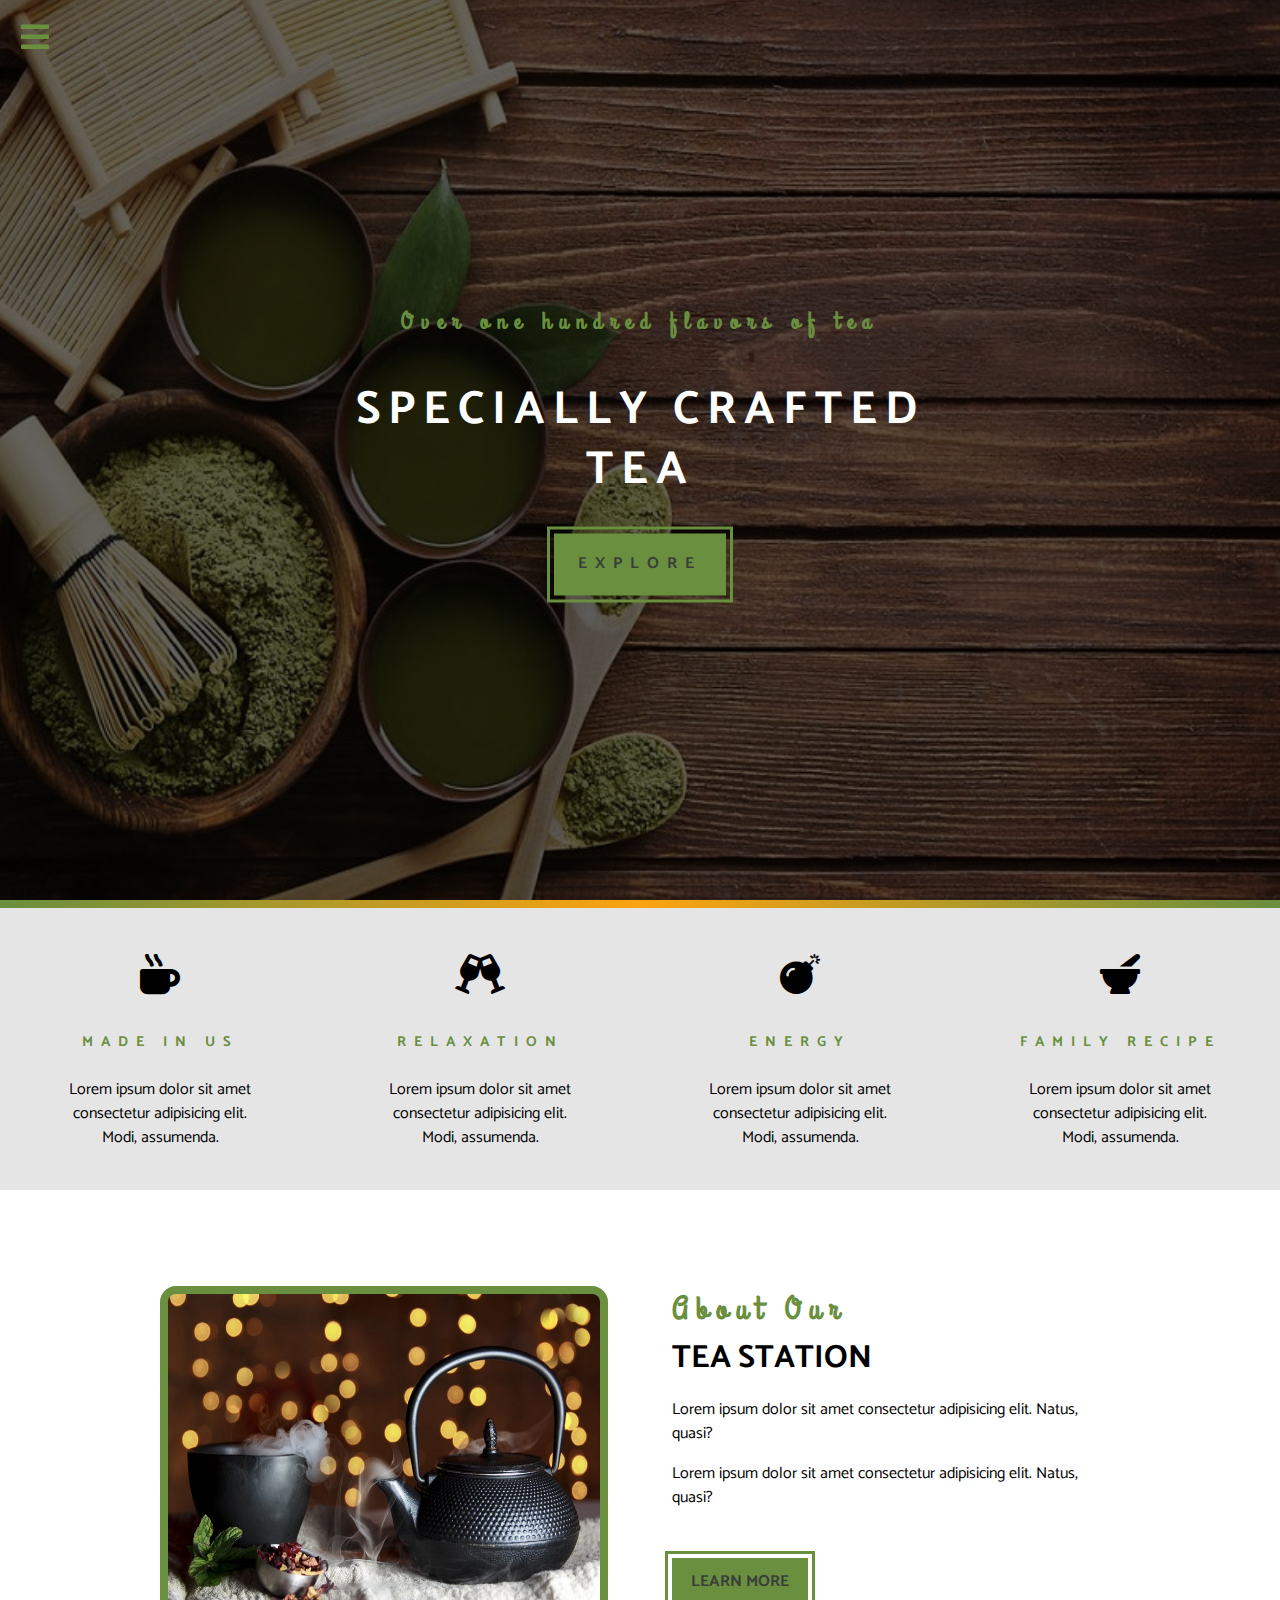
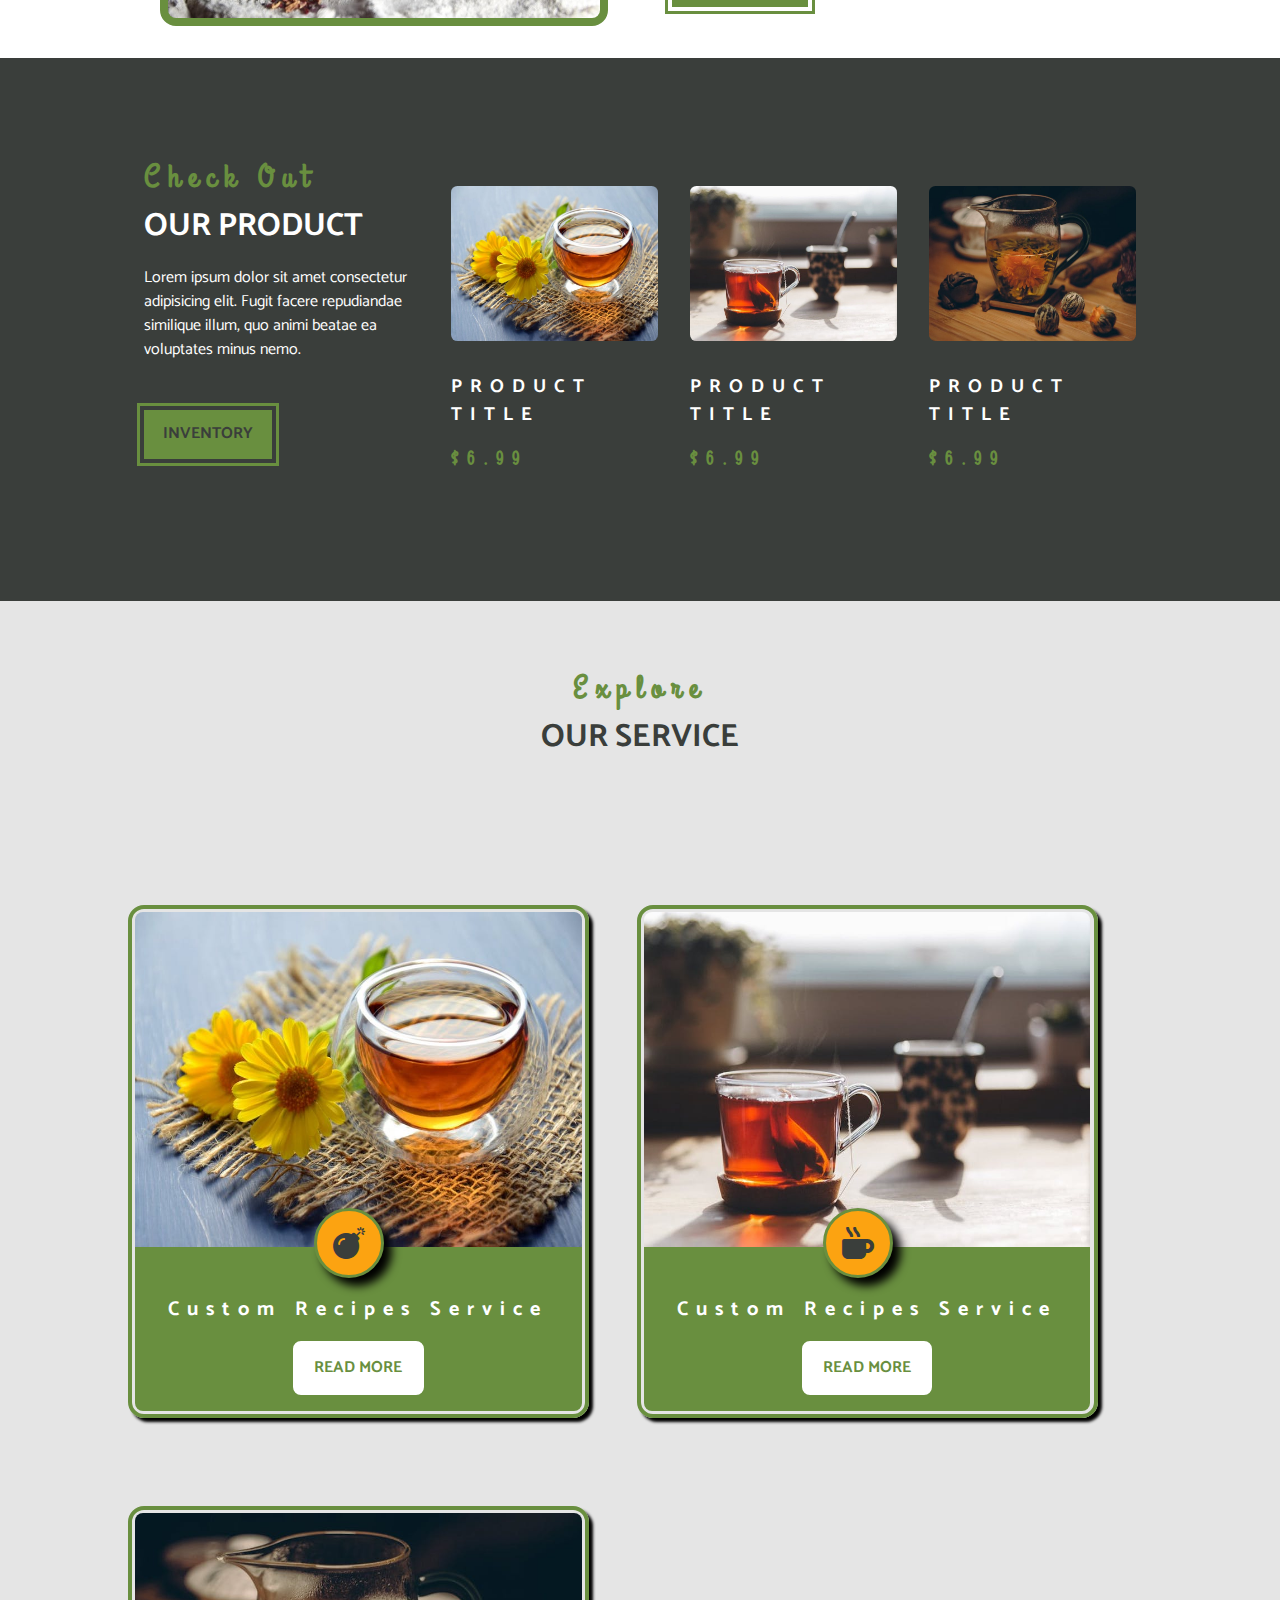
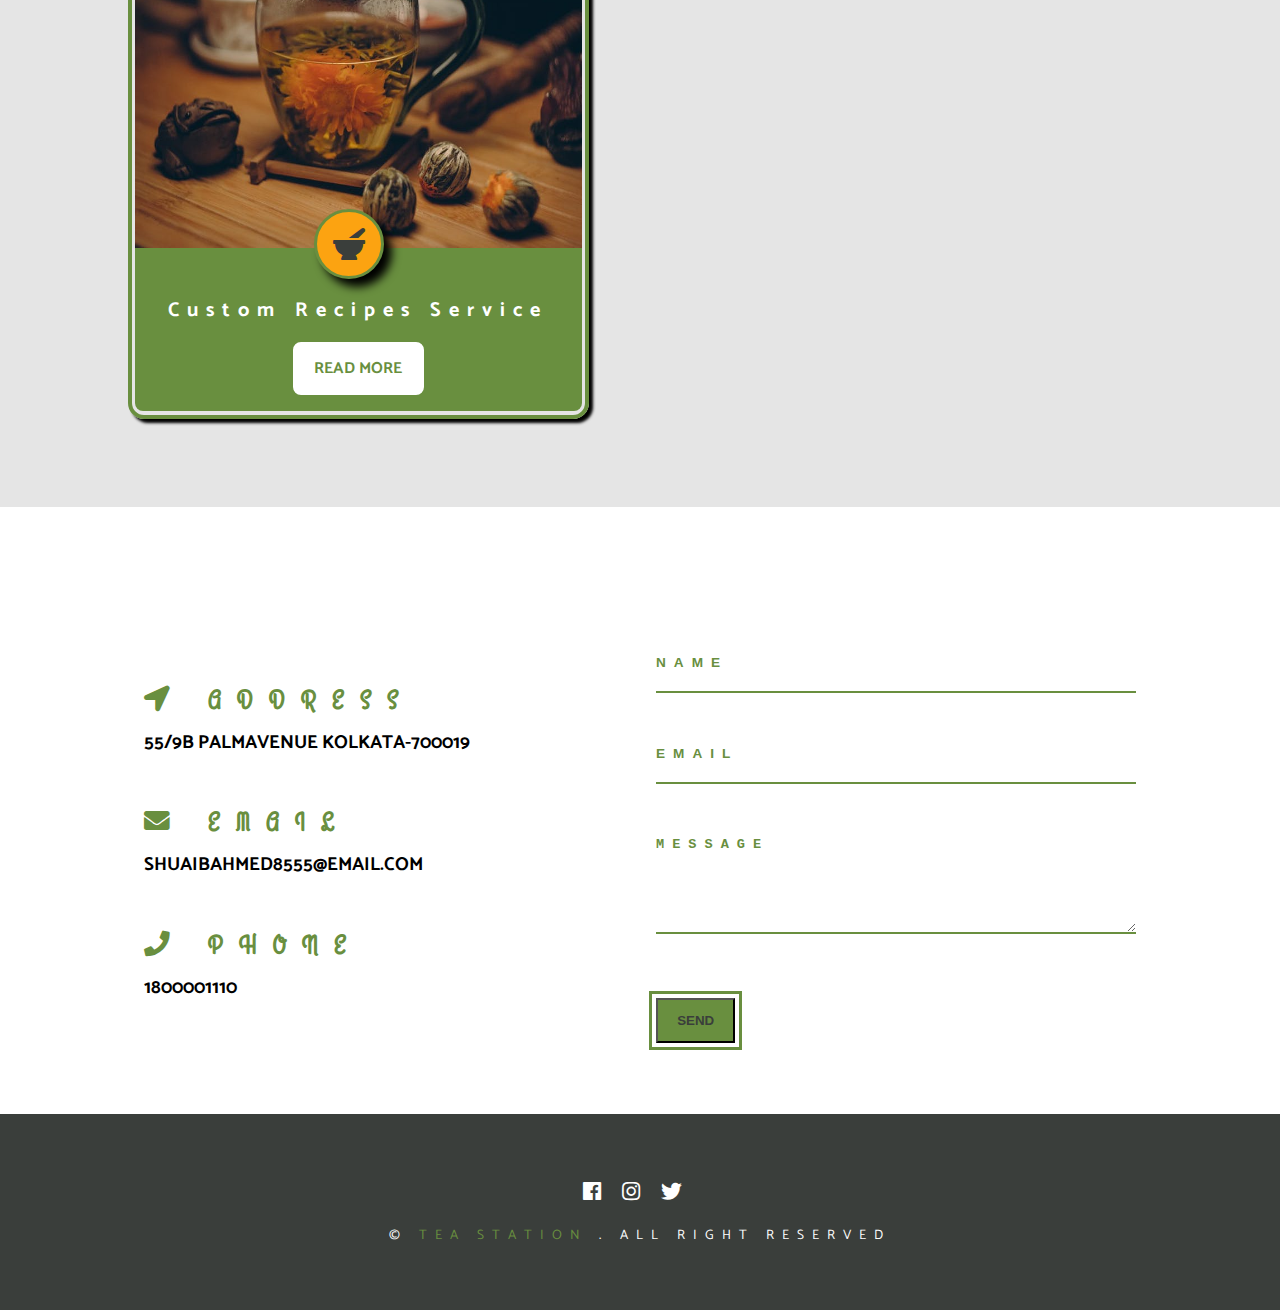
<file: index.html>
<!DOCTYPE html>
<html lang="en">
<head>
    <meta charset="UTF-8">
    <meta name="viewport" content="width=device-width, initial-scale=1.0">
    <title>Tea Station | Home</title>
    <!-- font awesome -->
    <link rel="stylesheet" href="./fontawesome-free-5.7.2-web 2/css/all.css">
    <!-- custom css -->
    <link rel="stylesheet" href="./style.css">
</head>
<body>

    <!--------------nav button -------------------->
    <span class="nav-btn" id="nav-btn">
        <i class="fas fa-bars"></i>
    </span>
    <!------------- end-nav button -------------------->

    <!------------------ navbar ----------------------->
    <nav class="navbar" id="navbar">
        <div class="navbar-header">
            <span class="nav-close" id="nav-close">
                <i class="fas fa-times"></i>
            </span>
        </div>
        <ul class="nav-items">
            <li><a href="./index.html" class="nav-links">home</a></li>
            <li><a href="./about.html" class="nav-links">about</a></li>
            <li><a href="./skills.html" class="nav-links">skills</a></li>
            <li><a href="./product.html" class="nav-links">product</a></li>
            <li><a href="./service.html" class="nav-links">service</a></li>
            <li><a href="./contact.html" class="nav-links">contact</a></li>
        </ul>
    </nav>
    <!----------------- end navbar -------------------->

    <!-------------------header--------------------->
    <header class="header">
        <div class="banner">
            <h3 class="banner-subtitle">Over one hundred flavors of tea</h3>
            <h1 class="banner-title">specially crafted tea</h1>
            <a href="./skills.html" class="banner-btn">Explore</a>
        </div>
    </header>
    <!------------------ end header ------------------>

    <!--------------- content divider ------------------->
    <div class="content-divider"></div>
    <!-------------- end-content divider ----------------->

    <!----------------- skills section --------------------->
    <section class="skills">

        <!-- single skill -->
        <article class="skill">
            <span><i class="fas fa-mug-hot"></i></span>
            <h3 class="skill-tittle">made in us</h3>
            <p class="skill-text">Lorem ipsum dolor sit amet consectetur adipisicing elit. Modi, assumenda.</p>
        </article>
        <!-- end single skill -->

        <!-- single skill -->
        <article class="skill">
            <span><i class="fas fa-glass-cheers"></i></span>
            <h3 class="skill-tittle">relaxation</h3>
            <p class="skill-text">Lorem ipsum dolor sit amet consectetur adipisicing elit. Modi, assumenda.</p>
        </article>
        <!-- end single skill -->

        <!-- single skill -->
        <article class="skill">
            <span><i class="fas fa-bomb"></i></span>
            <h3 class="skill-tittle">energy</h3>
            <p class="skill-text">Lorem ipsum dolor sit amet consectetur adipisicing elit. Modi, assumenda.</p>
        </article>
        <!-- end single skill -->

        <!-- single skill -->
        <article class="skill">
            <span><i class="fas fa-mortar-pestle"></i></span>
            <h3 class="skill-tittle">family recipe</h3>
            <p class="skill-text">Lorem ipsum dolor sit amet consectetur adipisicing elit. Modi, assumenda.</p>
        </article>
        <!-- end single skill -->

    </section>
    <!---------------- end skills section ------------------->

    <div class="clear"></div>

    <!---------------------- about section ------------------->
    <div class="about">
        <div class="section-center">

            <!-- first column -->
            <article class="about-img">
                <div class="about-picture-container">
                    <img src="./images/about-bcg.jpeg" alt="" class="about-picture">
                </div>
            </article>

            <!-- second column -->
            <article class="about-info">
                <!-- section title -->
                <div>
                    <h3 class="section-subtitle">about our</h3>
                    <h2 class="section-title">tea station</h2>
                </div>
                <!-- section title end -->
                <p class="about-text">
                    Lorem ipsum dolor sit amet consectetur adipisicing elit. Natus, quasi?
                </p>
                <p class="about-text">
                    Lorem ipsum dolor sit amet consectetur adipisicing elit. Natus, quasi?
                </p>
                <a href="./about.html" class="main-btn">learn more</a>
            </article>
        </div>
    </div>
    <!------------------- end about section ------------------->

    <div class="clear"></div>

    <!------------------------ product section --------------------->
    <section class="products">

        <div class="section-center">
            <!-- product info -->
            <article class="products-info">
                <!-- section title -->
                <div>
                    <h3 class="section-subtitle">check out</h3>
                    <h2 class="section-title text-white">our product</h2>
                </div>
                <!-- section title end -->
                <div class="product-text">
                    Lorem ipsum dolor sit amet consectetur adipisicing elit. Fugit facere repudiandae similique illum, quo animi beatae ea voluptates minus nemo.
                </div>
                <a href="./product.html" class="main-btn">inventory</a>
            </article>

            <!-- products inventory -->
            <article class="products-inventory">
                <!-- single product -->
                <article class="product">
                    <img src="./images/product-1.jpeg" alt="" class="product-img">
                    <h3 class="product-title">product title</h3>
                    <h3 class="product-price">$6.99</h3>
                </article>
                <!-- end single product -->

                <!-- single product -->
                <article class="product">
                    <img src="./images/product-2.jpeg" alt="" class="product-img">
                    <h3 class="product-title">product title</h3>
                    <h3 class="product-price">$6.99</h3>
                </article>
                <!-- end single product -->

                <!-- single product -->
                <article class="product">
                    <img src="./images/product-3.jpeg" alt="" class="product-img">
                    <h3 class="product-title">product title</h3>
                    <h3 class="product-price">$6.99</h3>
                </article>
                <!-- end single product -->

                <div class="clear"></div>

            </article>

            <div class="clear"></div>

        </div>
    </section>
    <!---------------------- end product section ------------------->

    <!--------------------------- Service -------------------------->
    <div class="services">
        <div class="section-center">
    
            <!-- section title -->
            <div class="services-heading">
                <h3 class="section-subtitle">explore</h3>
                <h2 class="section-title text-dark">our service</h2>
            </div>
            <!-- end section title -->
    
            <!-- single service -->
            <div class="service">
                <img src="./images/product-1.jpeg" alt="" class="service-img">
                <div class="service-info">
                    <p class="service-text">Custom Recipes Service</p>
                    <a href="#" class="main-btn service-btn">Read more</a>
                    <i class="fas fa-bomb service-icon"></i>
                </div>
            </div>
            <!-- end single service -->
    
            <!-- single service -->
            <div class="service">
                <img src="./images/product-2.jpeg" alt="" class="service-img">
                <div class="service-info">
                    <p class="service-text">Custom Recipes Service</p>
                    <a href="#" class="main-btn service-btn">Read more</a>
                    <i class=" fas fa-mug-hot service-icon"></i>
                </div>
            </div>
            <!-- end single service -->
    
            <!-- single service -->
            <div class="service">
                <img src="./images/product-3.jpeg" alt="" class="service-img">
                <div class="service-info">
                    <p class="service-text">Custom Recipes Service</p>
                    <a href="#" class="main-btn service-btn">Read more</a>
                    <i class="fas fa-mortar-pestle service-icon"></i>
                </div>
            </div>
    
            <div class="clear"></div>
            <!-- end single services -->
    
        </div>
    </div>
    <!-------------------------- end service ------------------------>

    <!------------------------ contact section --------------------->
    <section class="contact">
        <div class="section-center">

            <!-- contact-info -->
            <article class="contact-info">

                <!-- contact item -->
                <div class="contact-item">
                    <h3 class="contact-title">
                        <span class="contact-icon">
                            <i class="fas fa-location-arrow"></i>
                        </span>
                        address
                    </h3>
                    <h3 class="contact-text">
                        55/9B Palmavenue Kolkata-700019
                    </h3>
                </div>

                <!-- contact item -->
                <div class="contact-item">
                    <h3 class="contact-title">
                        <span class="contact-icon">
                            <i class="fas fa-envelope"></i>
                        </span>
                        email
                    </h3>
                    <h3 class="contact-text">
                        shuaibahmed8555@email.com
                    </h3>
                </div>

                <!-- contact item -->
                <div class="contact-item">
                    <h3 class="contact-title">
                        <span class="contact-icon">
                            <i class="fas fa-phone"></i>
                        </span>
                        phone
                    </h3>
                    <h3 class="contact-text">
                        1800001110
                    </h3>
                </div>
            </article>
            <!-- end contact-info -->
            
            <!-- contact form -->
            <article class="contact-form">
                <form action="" class="form-group">

                    <input type="text" name="name" placeholder="name" class="form-control">

                    <input type="email" name="email" placeholder="email" class="form-control">

                    <textarea name="nessage" rows="5" class="form-control" placeholder="message"></textarea>

                    <button type="submit" class="main-btn">send</button>
                </form>
            </article>

            <div class="clear"></div>

            <!-- end contact form -->
        </div>
    </section>
    <!------------------------ end contact section --------------------->

    <!------------------------ footer --------------------->
    <div class="footer">
        <div class="section-center">
            <div class="social-icons">

                <!-- social icons -->
                <a href="#" class="social-icon">
                    <i class="fab fa-facebook"></i>
                </a>
                <a href="#" class="social-icon">
                    <i class="fab fa-instagram"></i>
                </a>
                <a href="#" class="social-icon">
                    <i class="fab fa-twitter"></i>
                </a>
                <!-- end social icons -->
            </div>
            <p class="footer-text">
                &copy; <span class="text-primary">tea station</span>
                . all right reserved
            </p>
        </div>
    </div>
    <!------------------------ end footer --------------------->

    <script src="./app.js"></script>
</body>
</html>
</file>
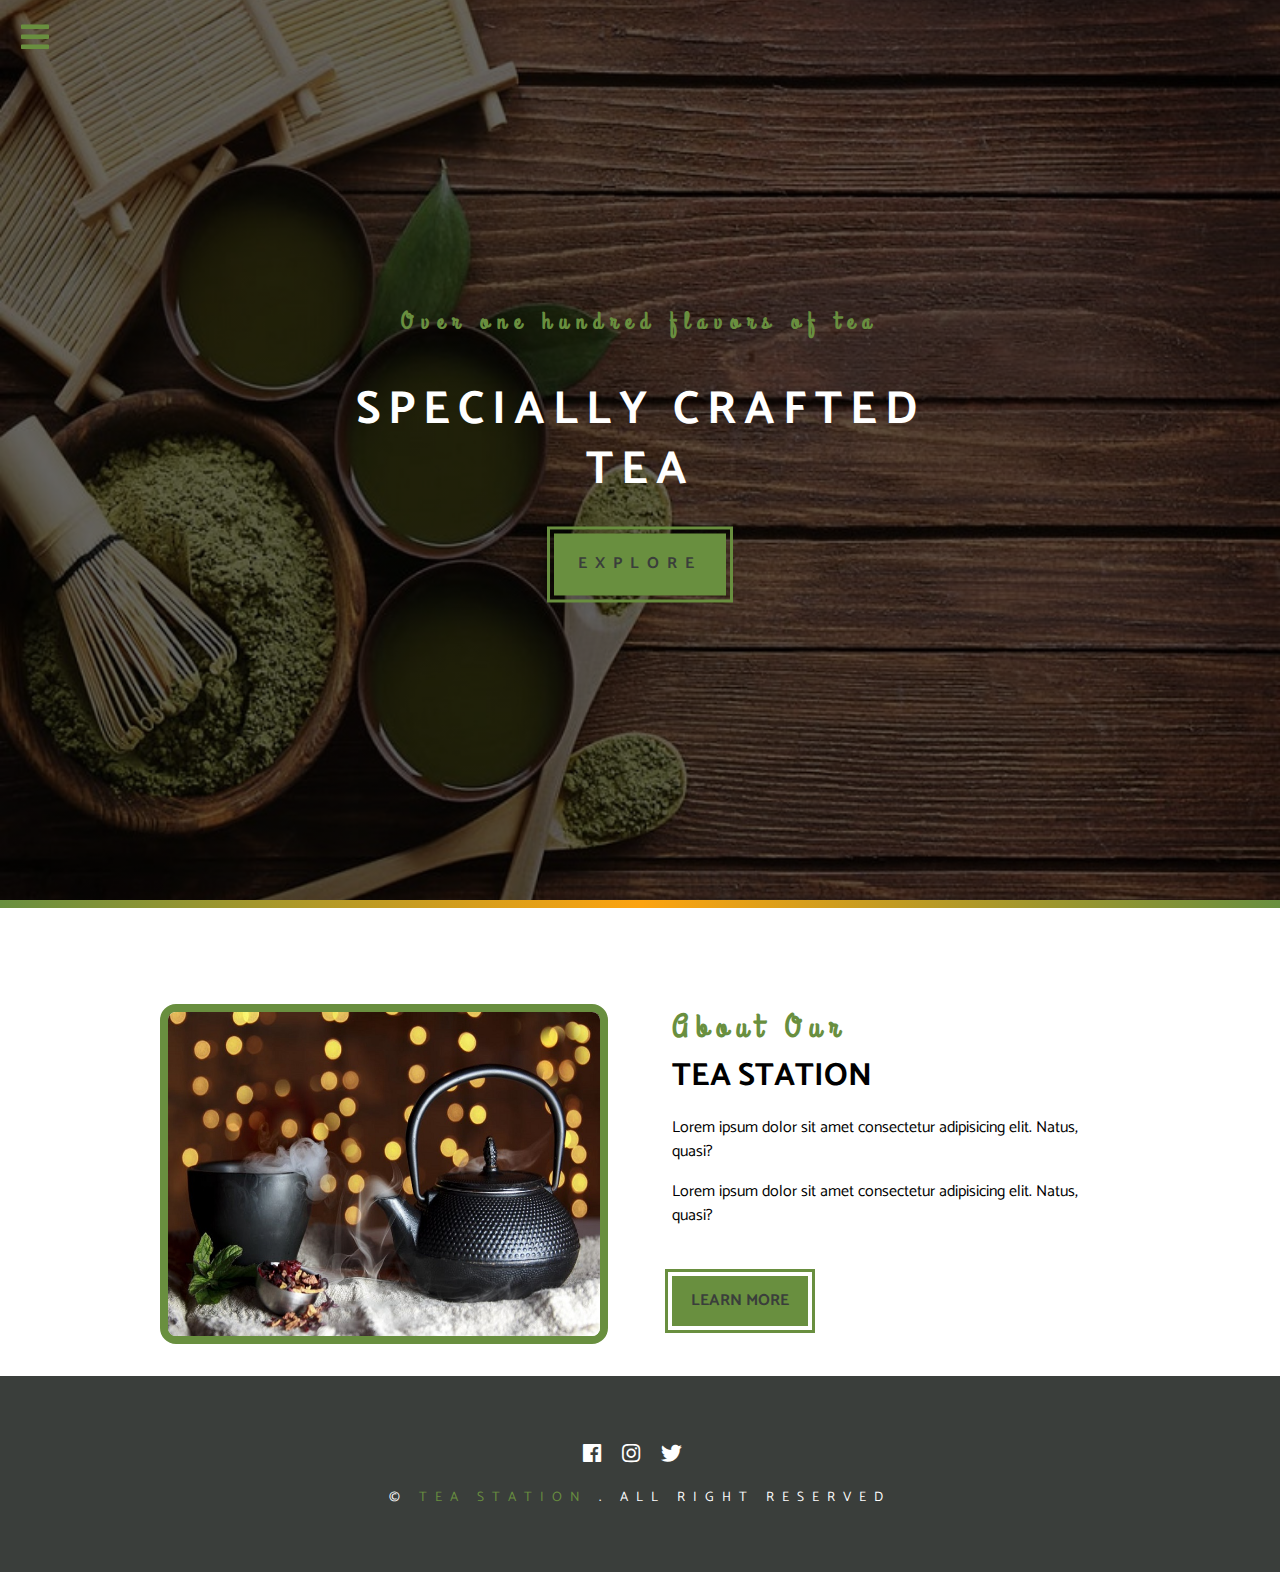
<file: about.html>
<!DOCTYPE html>
<html lang="en">

<head>
    <meta charset="UTF-8">
    <meta name="viewport" content="width=device-width, initial-scale=1.0">
    <title>Tea Station | About</title>
    <!-- font awesome -->
    <link rel="stylesheet" href="./fontawesome-free-5.7.2-web 2/css/all.css">
    <!-- custom css -->
    <link rel="stylesheet" href="./style.css">
</head>

<body>

    <!--------------nav button -------------------->
    <span class="nav-btn" id="nav-btn">
        <i class="fas fa-bars"></i>
    </span>
    <!------------- end-nav button -------------------->

    <!------------------ navbar ----------------------->
    <nav class="navbar" id="navbar">
        <div class="navbar-header">
            <span class="nav-close" id="nav-close">
                <i class="fas fa-times"></i>
            </span>
        </div>
        <ul class="nav-items">
            <li><a href="./index.html" class="nav-links">home</a></li>
            <li><a href="./about.html" class="nav-links">about</a></li>
            <li><a href="./skills.html" class="nav-links">skills</a></li>
            <li><a href="./product.html" class="nav-links">product</a></li>
            <li><a href="./service.html" class="nav-links">service</a></li>
            <li><a href="./contact.html" class="nav-links">contact</a></li>
        </ul>
    </nav>
    <!----------------- end navbar -------------------->

    <!-------------------header--------------------->
    <header class="header">
        <div class="banner">
            <h3 class="banner-subtitle">Over one hundred flavors of tea</h3>
            <h1 class="banner-title">specially crafted tea</h1>
            <a href="./skills.html" class="banner-btn">Explore</a>
        </div>
    </header>
    <!------------------ end header ------------------>

    <!--------------- content divider ------------------->
    <div class="content-divider"></div>
    <!-------------- end-content divider ----------------->

    <!---------------------- about section ------------------->
    <div class="about">
        <div class="section-center">

            <!-- first column -->
            <article class="about-img">
                <div class="about-picture-container">
                    <img src="./images/about-bcg.jpeg" alt="" class="about-picture">
                </div>
            </article>

            <!-- second column -->
            <article class="about-info">
                <!-- section title -->
                <div>
                    <h3 class="section-subtitle">about our</h3>
                    <h2 class="section-title">tea station</h2>
                </div>
                <!-- section title end -->
                <p class="about-text">
                    Lorem ipsum dolor sit amet consectetur adipisicing elit. Natus, quasi?
                </p>
                <p class="about-text">
                    Lorem ipsum dolor sit amet consectetur adipisicing elit. Natus, quasi?
                </p>
                <a href="./about.html" class="main-btn">learn more</a>
            </article>
        </div>
    </div>
    <!------------------- end about section ------------------->

    <div class="clear"></div>

    <!------------------------ footer --------------------->
    <div class="footer">
        <div class="section-center">
            <div class="social-icons">

                <!-- social icons -->
                <a href="#" class="social-icon">
                    <i class="fab fa-facebook"></i>
                </a>
                <a href="#" class="social-icon">
                    <i class="fab fa-instagram"></i>
                </a>
                <a href="#" class="social-icon">
                    <i class="fab fa-twitter"></i>
                </a>
                <!-- end social icons -->
            </div>
            <p class="footer-text">
                &copy; <span class="text-primary">tea station</span>
                . all right reserved
            </p>
        </div>
    </div>
    <!------------------------ end footer --------------------->

    <script src="./app.js"></script>
</body>

</html>
</file>
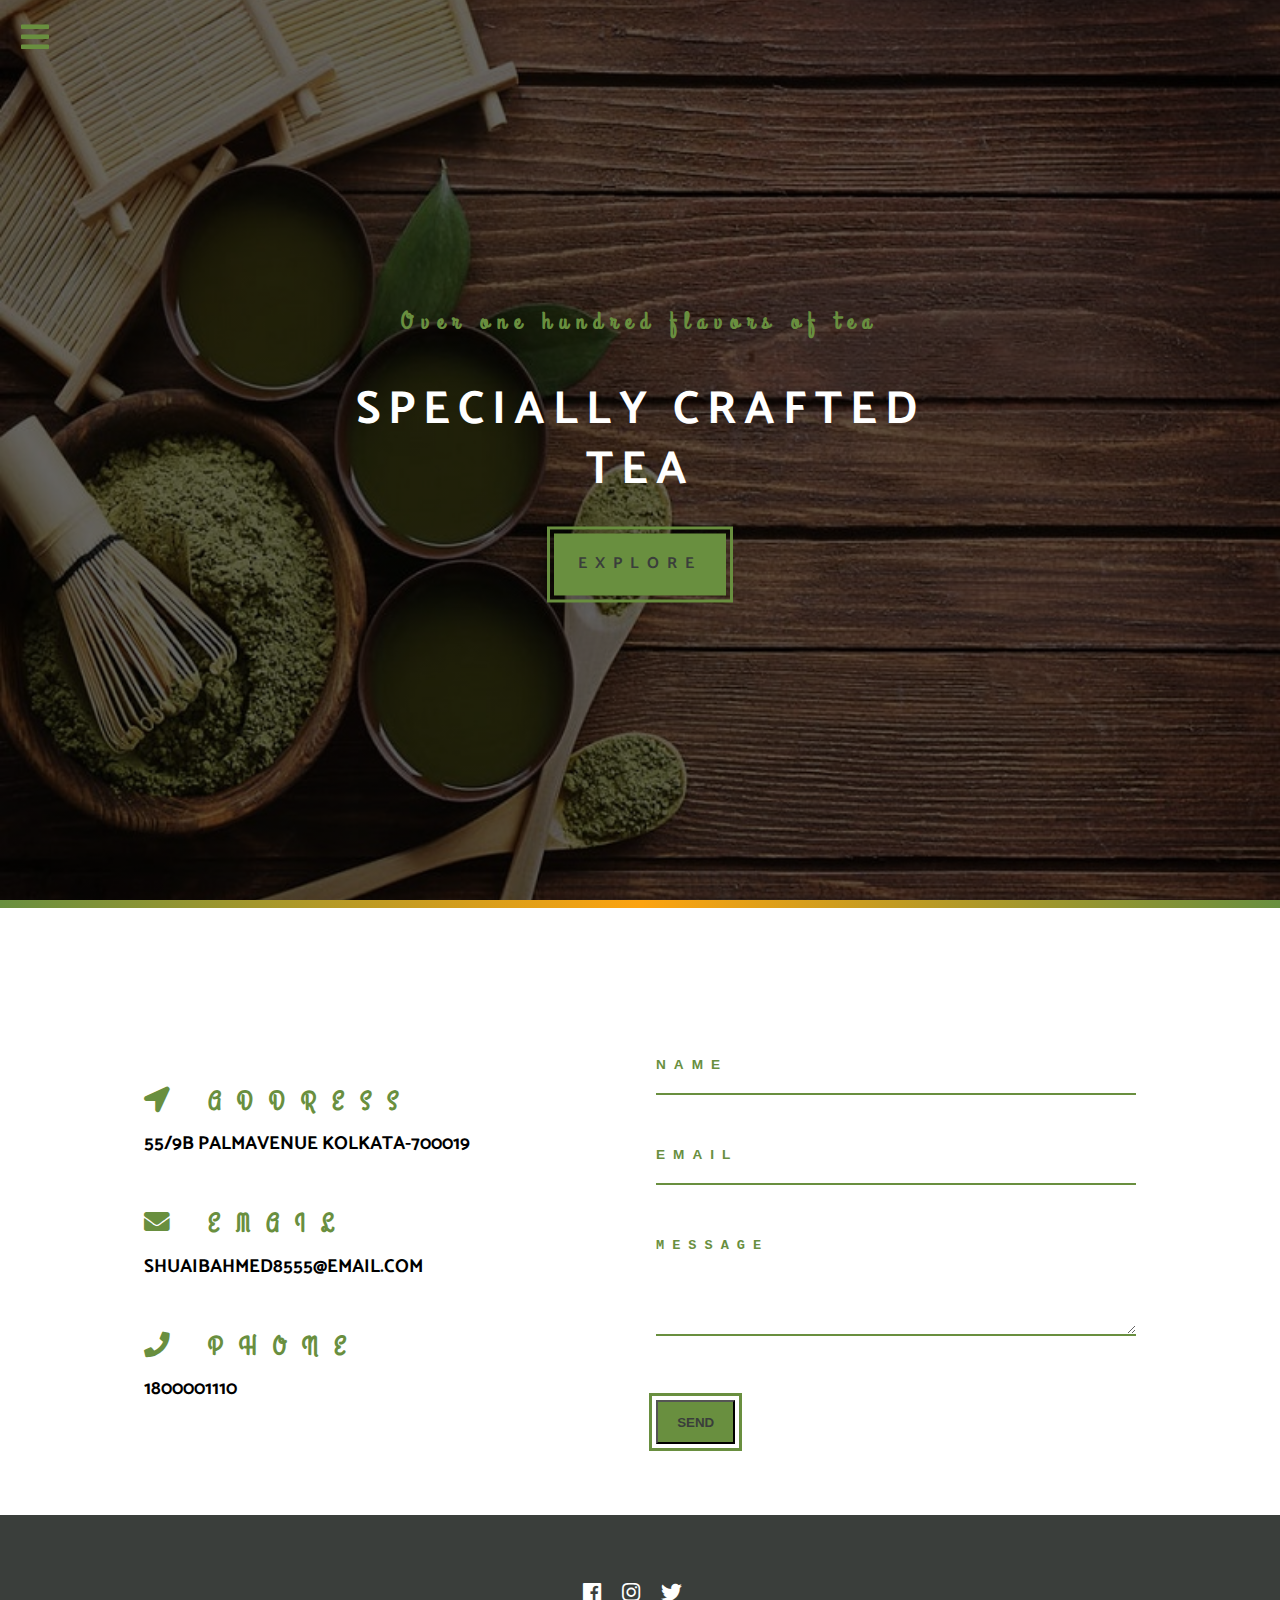
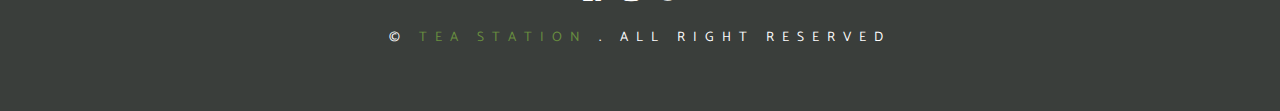
<file: contact.html>
<!DOCTYPE html>
<html lang="en">

<head>
    <meta charset="UTF-8">
    <meta name="viewport" content="width=device-width, initial-scale=1.0">
    <title>Tea Station | Contact</title>
    <!-- font awesome -->
    <link rel="stylesheet" href="./fontawesome-free-5.7.2-web 2/css/all.css">
    <!-- custom css -->
    <link rel="stylesheet" href="./style.css">
</head>

<body>

    <!--------------nav button -------------------->
    <span class="nav-btn" id="nav-btn">
        <i class="fas fa-bars"></i>
    </span>
    <!------------- end-nav button -------------------->

    <!------------------ navbar ----------------------->
    <nav class="navbar" id="navbar">
        <div class="navbar-header">
            <span class="nav-close" id="nav-close">
                <i class="fas fa-times"></i>
            </span>
        </div>
        <ul class="nav-items">
            <li><a href="./index.html" class="nav-links">home</a></li>
            <li><a href="./about.html" class="nav-links">about</a></li>
            <li><a href="./skills.html" class="nav-links">skills</a></li>
            <li><a href="./product.html" class="nav-links">product</a></li>
            <li><a href="./service.html" class="nav-links">service</a></li>
            <li><a href="./contact.html" class="nav-links">contact</a></li>
        </ul>
    </nav>
    <!----------------- end navbar -------------------->

    <!-------------------header--------------------->
    <header class="header">
        <div class="banner">
            <h3 class="banner-subtitle">Over one hundred flavors of tea</h3>
            <h1 class="banner-title">specially crafted tea</h1>
            <a href="./skills.html" class="banner-btn">Explore</a>
        </div>
    </header>
    <!------------------ end header ------------------>

    <!--------------- content divider ------------------->
    <div class="content-divider"></div>
    <!-------------- end-content divider ----------------->

    <!------------------------ contact section --------------------->
    <section class="contact">
        <div class="section-center">

            <!-- contact-info -->
            <article class="contact-info">

                <!-- contact item -->
                <div class="contact-item">
                    <h3 class="contact-title">
                        <span class="contact-icon">
                            <i class="fas fa-location-arrow"></i>
                        </span>
                        address
                    </h3>
                    <h3 class="contact-text">
                        55/9B Palmavenue Kolkata-700019
                    </h3>
                </div>

                <!-- contact item -->
                <div class="contact-item">
                    <h3 class="contact-title">
                        <span class="contact-icon">
                            <i class="fas fa-envelope"></i>
                        </span>
                        email
                    </h3>
                    <h3 class="contact-text">
                        shuaibahmed8555@email.com
                    </h3>
                </div>

                <!-- contact item -->
                <div class="contact-item">
                    <h3 class="contact-title">
                        <span class="contact-icon">
                            <i class="fas fa-phone"></i>
                        </span>
                        phone
                    </h3>
                    <h3 class="contact-text">
                        1800001110
                    </h3>
                </div>
            </article>
            <!-- end contact-info -->

            <!-- contact form -->
            <article class="contact-form">
                <form action="" class="form-group">

                    <input type="text" name="name" placeholder="name" class="form-control">

                    <input type="email" name="email" placeholder="email" class="form-control">

                    <textarea name="nessage" rows="5" class="form-control" placeholder="message"></textarea>

                    <button type="submit" class="main-btn">send</button>
                </form>
            </article>

            <div class="clear"></div>

            <!-- end contact form -->
        </div>
    </section>
    <!------------------------ end contact section --------------------->

    <!------------------------ footer --------------------->
    <div class="footer">
        <div class="section-center">
            <div class="social-icons">

                <!-- social icons -->
                <a href="#" class="social-icon">
                    <i class="fab fa-facebook"></i>
                </a>
                <a href="#" class="social-icon">
                    <i class="fab fa-instagram"></i>
                </a>
                <a href="#" class="social-icon">
                    <i class="fab fa-twitter"></i>
                </a>
                <!-- end social icons -->
            </div>
            <p class="footer-text">
                &copy; <span class="text-primary">tea station</span>
                . all right reserved
            </p>
        </div>
    </div>
    <!------------------------ end footer --------------------->

    <script src="./app.js"></script>
</body>

</html>
</file>
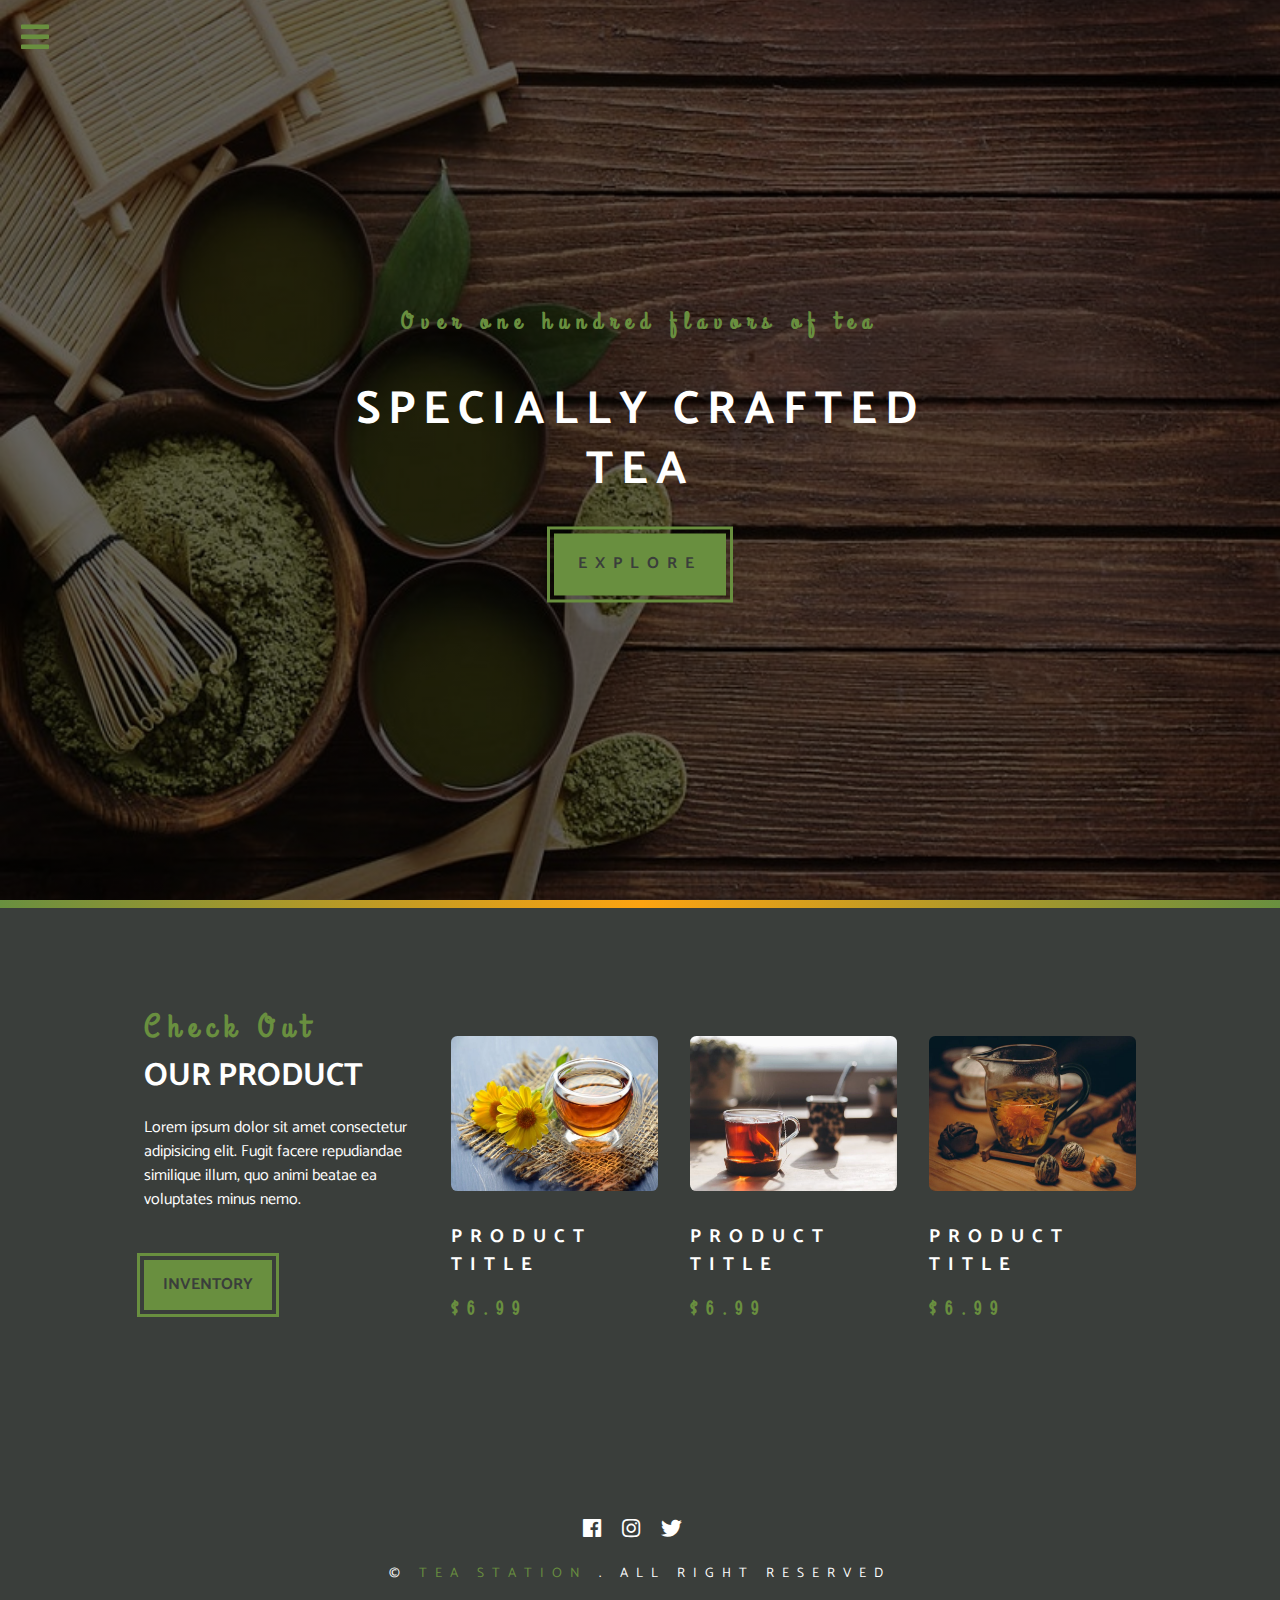
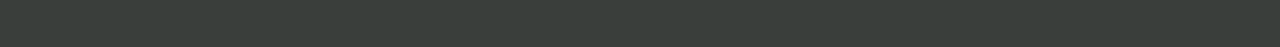
<file: product.html>
<!DOCTYPE html>
<html lang="en">

<head>
    <meta charset="UTF-8">
    <meta name="viewport" content="width=device-width, initial-scale=1.0">
    <title>Tea Station | Product</title>
    <!-- font awesome -->
    <link rel="stylesheet" href="./fontawesome-free-5.7.2-web 2/css/all.css">
    <!-- custom css -->
    <link rel="stylesheet" href="./style.css">
</head>

<body>

    <!--------------nav button -------------------->
    <span class="nav-btn" id="nav-btn">
        <i class="fas fa-bars"></i>
    </span>
    <!------------- end-nav button -------------------->

    <!------------------ navbar ----------------------->
    <nav class="navbar" id="navbar">
        <div class="navbar-header">
            <span class="nav-close" id="nav-close">
                <i class="fas fa-times"></i>
            </span>
        </div>
        <ul class="nav-items">
            <li><a href="./index.html" class="nav-links">home</a></li>
            <li><a href="./about.html" class="nav-links">about</a></li>
            <li><a href="./skills.html" class="nav-links">skills</a></li>
            <li><a href="./product.html" class="nav-links">product</a></li>
            <li><a href="./service.html" class="nav-links">service</a></li>
            <li><a href="./contact.html" class="nav-links">contact</a></li>
        </ul>
    </nav>
    <!----------------- end navbar -------------------->

    <!-------------------header--------------------->
    <header class="header">
        <div class="banner">
            <h3 class="banner-subtitle">Over one hundred flavors of tea</h3>
            <h1 class="banner-title">specially crafted tea</h1>
            <a href="./skills.html" class="banner-btn">Explore</a>
        </div>
    </header>
    <!------------------ end header ------------------>

    <!--------------- content divider ------------------->
    <div class="content-divider"></div>
    <!-------------- end-content divider ----------------->

    <!------------------------ product section --------------------->
    <section class="products">

        <div class="section-center">
            <!-- product info -->
            <article class="products-info">
                <!-- section title -->
                <div>
                    <h3 class="section-subtitle">check out</h3>
                    <h2 class="section-title text-white">our product</h2>
                </div>
                <!-- section title end -->
                <div class="product-text">
                    Lorem ipsum dolor sit amet consectetur adipisicing elit. Fugit facere repudiandae similique illum,
                    quo animi beatae ea voluptates minus nemo.
                </div>
                <a href="./product.html" class="main-btn">inventory</a>
            </article>

            <!-- products inventory -->
            <article class="products-inventory">
                <!-- single product -->
                <article class="product">
                    <img src="./images/product-1.jpeg" alt="" class="product-img">
                    <h3 class="product-title">product title</h3>
                    <h3 class="product-price">$6.99</h3>
                </article>
                <!-- end single product -->

                <!-- single product -->
                <article class="product">
                    <img src="./images/product-2.jpeg" alt="" class="product-img">
                    <h3 class="product-title">product title</h3>
                    <h3 class="product-price">$6.99</h3>
                </article>
                <!-- end single product -->

                <!-- single product -->
                <article class="product">
                    <img src="./images/product-3.jpeg" alt="" class="product-img">
                    <h3 class="product-title">product title</h3>
                    <h3 class="product-price">$6.99</h3>
                </article>
                <!-- end single product -->

                <div class="clear"></div>

            </article>

            <div class="clear"></div>

        </div>
    </section>
    <!---------------------- end product section ------------------->

    <!------------------------ footer --------------------->
    <div class="footer">
        <div class="section-center">
            <div class="social-icons">

                <!-- social icons -->
                <a href="#" class="social-icon">
                    <i class="fab fa-facebook"></i>
                </a>
                <a href="#" class="social-icon">
                    <i class="fab fa-instagram"></i>
                </a>
                <a href="#" class="social-icon">
                    <i class="fab fa-twitter"></i>
                </a>
                <!-- end social icons -->
            </div>
            <p class="footer-text">
                &copy; <span class="text-primary">tea station</span>
                . all right reserved
            </p>
        </div>
    </div>
    <!------------------------ end footer --------------------->

    <script src="./app.js"></script>
</body>

</html>
</file>
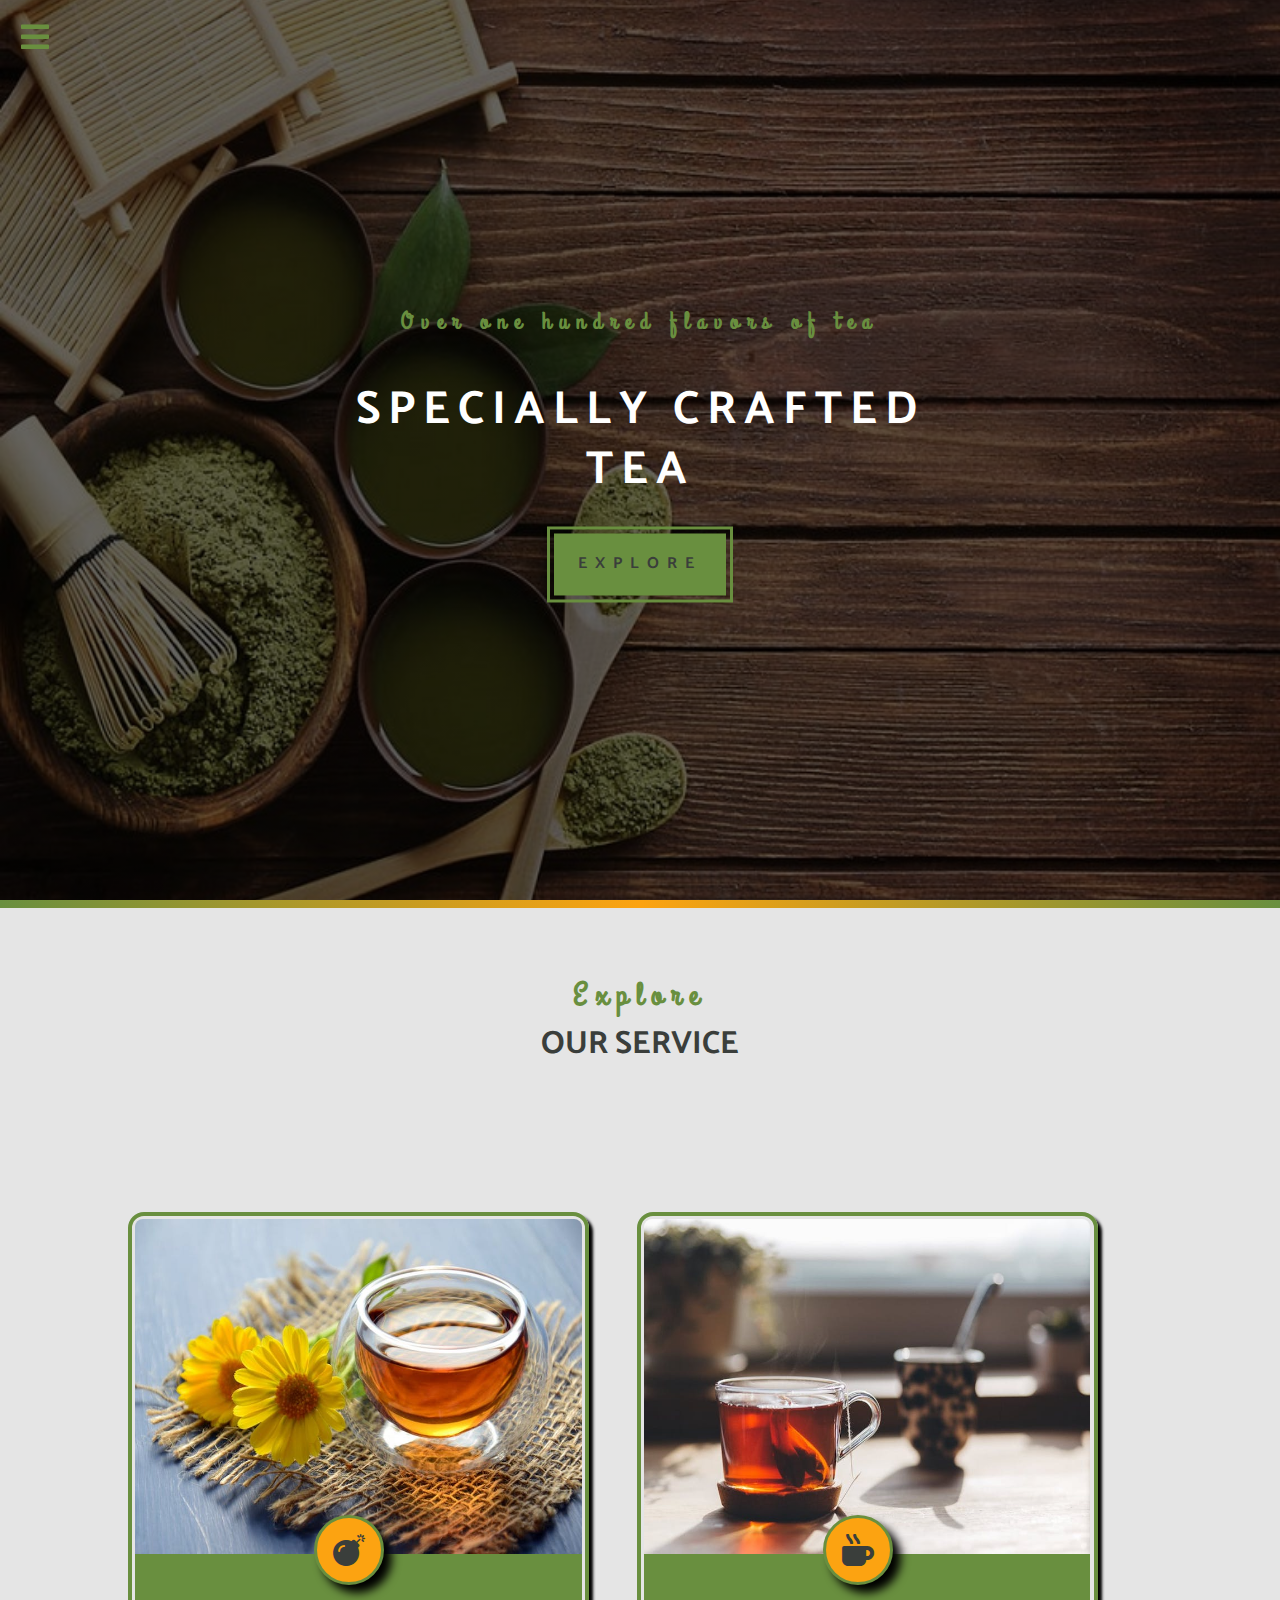
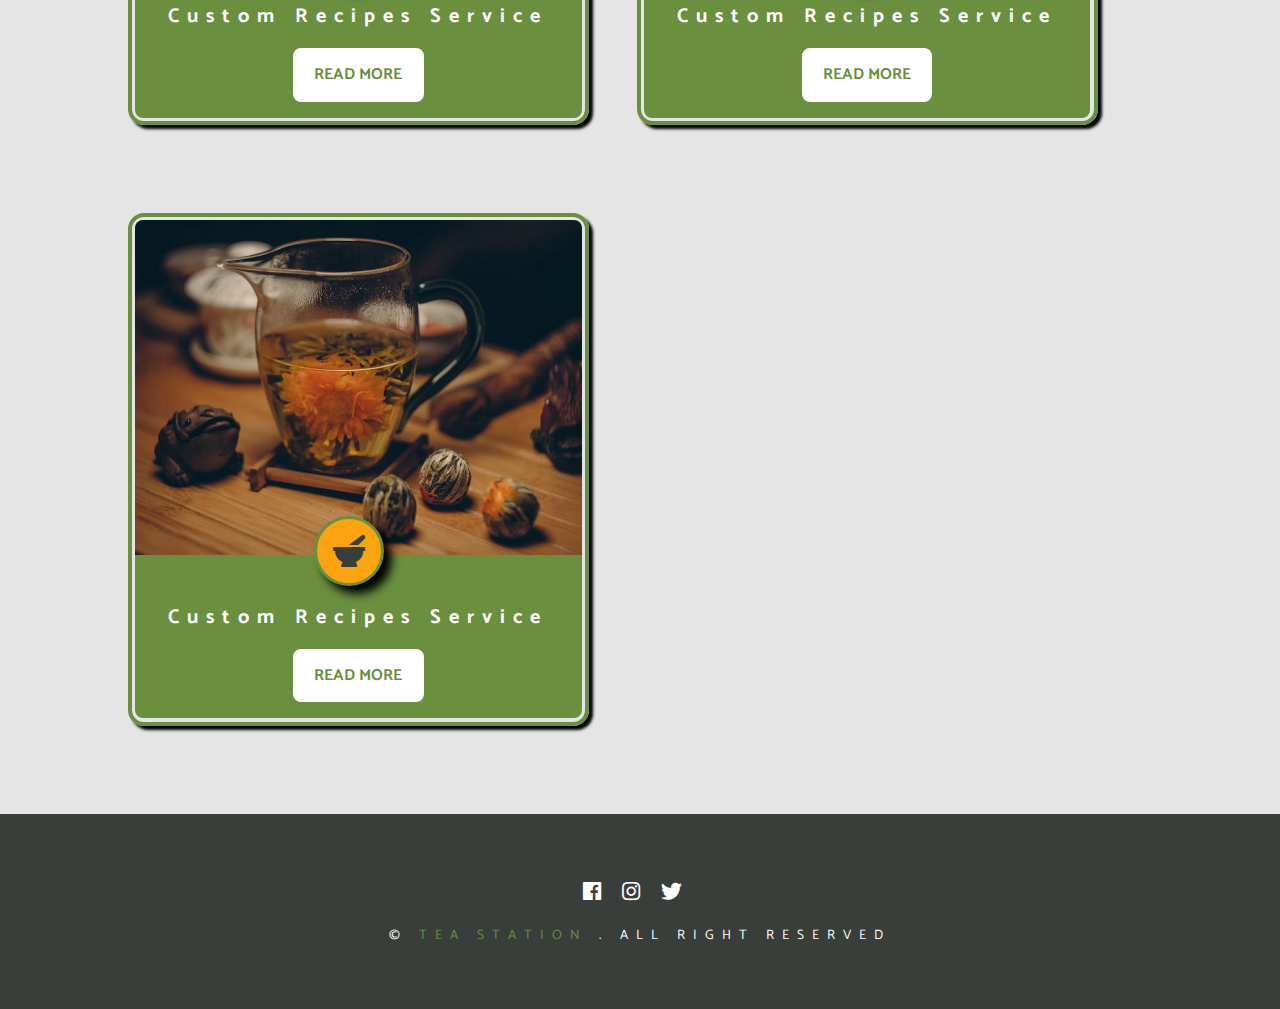
<file: service.html>
<!DOCTYPE html>
<html lang="en">

<head>
    <meta charset="UTF-8">
    <meta name="viewport" content="width=device-width, initial-scale=1.0">
    <title>Tea Station | Service</title>
    <!-- font awesome -->
    <link rel="stylesheet" href="./fontawesome-free-5.7.2-web 2/css/all.css">
    <!-- custom css -->
    <link rel="stylesheet" href="./style.css">
</head>

<body>

    <!--------------nav button -------------------->
    <span class="nav-btn" id="nav-btn">
        <i class="fas fa-bars"></i>
    </span>
    <!------------- end-nav button -------------------->

    <!------------------ navbar ----------------------->
    <nav class="navbar" id="navbar">
        <div class="navbar-header">
            <span class="nav-close" id="nav-close">
                <i class="fas fa-times"></i>
            </span>
        </div>
        <ul class="nav-items">
            <li><a href="./index.html" class="nav-links">home</a></li>
            <li><a href="./about.html" class="nav-links">about</a></li>
            <li><a href="./skills.html" class="nav-links">skills</a></li>
            <li><a href="./product.html" class="nav-links">product</a></li>
            <li><a href="./service.html" class="nav-links">service</a></li>
            <li><a href="./contact.html" class="nav-links">contact</a></li>
        </ul>
    </nav>
    <!----------------- end navbar -------------------->

    <!-------------------header--------------------->
    <header class="header">
        <div class="banner">
            <h3 class="banner-subtitle">Over one hundred flavors of tea</h3>
            <h1 class="banner-title">specially crafted tea</h1>
            <a href="./skills.html" class="banner-btn">Explore</a>
        </div>
    </header>
    <!------------------ end header ------------------>

    <!--------------- content divider ------------------->
    <div class="content-divider"></div>
    <!-------------- end-content divider ----------------->

    <!------------------- Service -------------------->
    <div class="services">
        <div class="section-center">

            <!-- section title -->
            <div class="services-heading">
                <h3 class="section-subtitle">explore</h3>
                <h2 class="section-title text-dark">our service</h2>
            </div>
            <!-- end section title -->

            <!-- single service -->
            <div class="service">
                <img src="./images/product-1.jpeg" alt="" class="service-img">
                <div class="service-info">
                    <p class="service-text">Custom Recipes Service</p>
                    <a href="#" class="main-btn service-btn">Read more</a>
                    <i class="fas fa-bomb service-icon"></i>
                </div>
            </div>
            <!-- end single service -->

            <!-- single service -->
            <div class="service">
                <img src="./images/product-2.jpeg" alt="" class="service-img">
                <div class="service-info">
                    <p class="service-text">Custom Recipes Service</p>
                    <a href="#" class="main-btn service-btn">Read more</a>
                    <i class=" fas fa-mug-hot service-icon"></i>
                </div>
            </div>
            <!-- end single service -->

            <!-- single service -->
            <div class="service">
                <img src="./images/product-3.jpeg" alt="" class="service-img">
                <div class="service-info">
                    <p class="service-text">Custom Recipes Service</p>
                    <a href="#" class="main-btn service-btn">Read more</a>
                    <i class="fas fa-mortar-pestle service-icon"></i>
                </div>
            </div>

            <div class="clear"></div>
            <!-- end single services -->

        </div>
    </div>
    <!----------------- end service ------------------->

    <!------------------------ footer --------------------->
    <div class="footer">
        <div class="section-center">
            <div class="social-icons">

                <!-- social icons -->
                <a href="#" class="social-icon">
                    <i class="fab fa-facebook"></i>
                </a>
                <a href="#" class="social-icon">
                    <i class="fab fa-instagram"></i>
                </a>
                <a href="#" class="social-icon">
                    <i class="fab fa-twitter"></i>
                </a>
                <!-- end social icons -->
            </div>
            <p class="footer-text">
                &copy; <span class="text-primary">tea station</span>
                . all right reserved
            </p>
        </div>
    </div>
    <!------------------------ end footer --------------------->

    <script src="./app.js"></script>
</body>

</html>
</file>
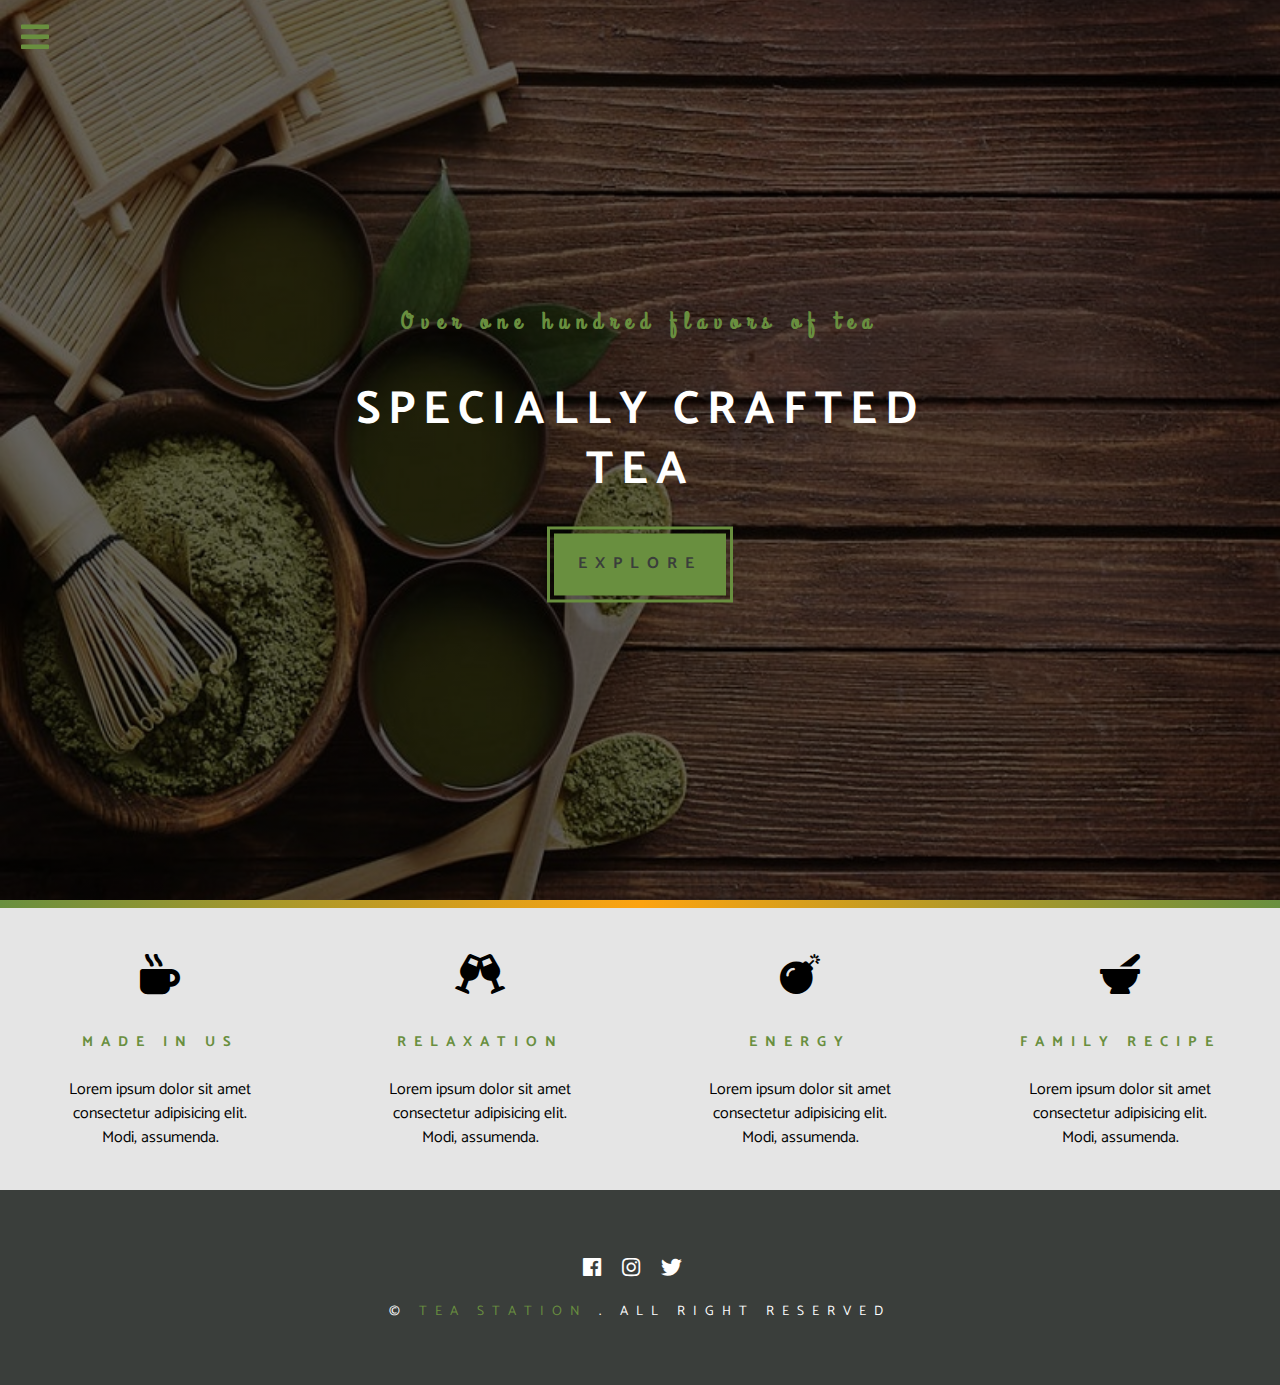
<file: skills.html>
<!DOCTYPE html>
<html lang="en">

<head>
    <meta charset="UTF-8">
    <meta name="viewport" content="width=device-width, initial-scale=1.0">
    <title>Tea Station | Skills</title>
    <!-- font awesome -->
    <link rel="stylesheet" href="./fontawesome-free-5.7.2-web 2/css/all.css">
    <!-- custom css -->
    <link rel="stylesheet" href="./style.css">
</head>

<body>

    <!--------------nav button -------------------->
    <span class="nav-btn" id="nav-btn">
        <i class="fas fa-bars"></i>
    </span>
    <!------------- end-nav button -------------------->

    <!------------------ navbar ----------------------->
    <nav class="navbar" id="navbar">
        <div class="navbar-header">
            <span class="nav-close" id="nav-close">
                <i class="fas fa-times"></i>
            </span>
        </div>
        <ul class="nav-items">
            <li><a href="./index.html" class="nav-links">home</a></li>
            <li><a href="./about.html" class="nav-links">about</a></li>
            <li><a href="./skills.html" class="nav-links">skills</a></li>
            <li><a href="./product.html" class="nav-links">product</a></li>
            <li><a href="./service.html" class="nav-links">service</a></li>
            <li><a href="./contact.html" class="nav-links">contact</a></li>
        </ul>
    </nav>
    <!----------------- end navbar -------------------->

    <!-------------------header--------------------->
    <header class="header">
        <div class="banner">
            <h3 class="banner-subtitle">Over one hundred flavors of tea</h3>
            <h1 class="banner-title">specially crafted tea</h1>
            <a href="./skills.html" class="banner-btn">Explore</a>
        </div>
    </header>
    <!------------------ end header ------------------>

    <!--------------- content divider ------------------->
    <div class="content-divider"></div>
    <!-------------- end-content divider ----------------->

    <!----------------- skills section --------------------->
    <section class="skills">

        <!-- single skill -->
        <article class="skill">
            <span><i class="fas fa-mug-hot"></i></span>
            <h3 class="skill-tittle">made in us</h3>
            <p class="skill-text">Lorem ipsum dolor sit amet consectetur adipisicing elit. Modi, assumenda.</p>
        </article>
        <!-- end single skill -->

        <!-- single skill -->
        <article class="skill">
            <span><i class="fas fa-glass-cheers"></i></span>
            <h3 class="skill-tittle">relaxation</h3>
            <p class="skill-text">Lorem ipsum dolor sit amet consectetur adipisicing elit. Modi, assumenda.</p>
        </article>
        <!-- end single skill -->

        <!-- single skill -->
        <article class="skill">
            <span><i class="fas fa-bomb"></i></span>
            <h3 class="skill-tittle">energy</h3>
            <p class="skill-text">Lorem ipsum dolor sit amet consectetur adipisicing elit. Modi, assumenda.</p>
        </article>
        <!-- end single skill -->

        <!-- single skill -->
        <article class="skill">
            <span><i class="fas fa-mortar-pestle"></i></span>
            <h3 class="skill-tittle">family recipe</h3>
            <p class="skill-text">Lorem ipsum dolor sit amet consectetur adipisicing elit. Modi, assumenda.</p>
        </article>
        <!-- end single skill -->

    </section>
    <!---------------- end skills section ------------------->

    <div class="clear"></div>

    <!------------------------ footer --------------------->
    <div class="footer">
        <div class="section-center">
            <div class="social-icons">

                <!-- social icons -->
                <a href="#" class="social-icon">
                    <i class="fab fa-facebook"></i>
                </a>
                <a href="#" class="social-icon">
                    <i class="fab fa-instagram"></i>
                </a>
                <a href="#" class="social-icon">
                    <i class="fab fa-twitter"></i>
                </a>
                <!-- end social icons -->
            </div>
            <p class="footer-text">
                &copy; <span class="text-primary">tea station</span>
                . all right reserved
            </p>
        </div>
    </div>
    <!------------------------ end footer --------------------->

    <script src="./app.js"></script>
</body>

</html>
</file>
<file: fontawesome-free-5.7.2-web 2/css/all.css>
.fa,
.fas,
.far,
.fal,
.fab {
  -moz-osx-font-smoothing: grayscale;
  -webkit-font-smoothing: antialiased;
  display: inline-block;
  font-style: normal;
  font-variant: normal;
  text-rendering: auto;
  line-height: 1; }

.fa-lg {
  font-size: 1.33333em;
  line-height: 0.75em;
  vertical-align: -.0667em; }

.fa-xs {
  font-size: .75em; }

.fa-sm {
  font-size: .875em; }

.fa-1x {
  font-size: 1em; }

.fa-2x {
  font-size: 2em; }

.fa-3x {
  font-size: 3em; }

.fa-4x {
  font-size: 4em; }

.fa-5x {
  font-size: 5em; }

.fa-6x {
  font-size: 6em; }

.fa-7x {
  font-size: 7em; }

.fa-8x {
  font-size: 8em; }

.fa-9x {
  font-size: 9em; }

.fa-10x {
  font-size: 10em; }

.fa-fw {
  text-align: center;
  width: 1.25em; }

.fa-ul {
  list-style-type: none;
  margin-left: 2.5em;
  padding-left: 0; }
  .fa-ul > li {
    position: relative; }

.fa-li {
  left: -2em;
  position: absolute;
  text-align: center;
  width: 2em;
  line-height: inherit; }

.fa-border {
  border: solid 0.08em #eee;
  border-radius: .1em;
  padding: .2em .25em .15em; }

.fa-pull-left {
  float: left; }

.fa-pull-right {
  float: right; }

.fa.fa-pull-left,
.fas.fa-pull-left,
.far.fa-pull-left,
.fal.fa-pull-left,
.fab.fa-pull-left {
  margin-right: .3em; }

.fa.fa-pull-right,
.fas.fa-pull-right,
.far.fa-pull-right,
.fal.fa-pull-right,
.fab.fa-pull-right {
  margin-left: .3em; }

.fa-spin {
  -webkit-animation: fa-spin 2s infinite linear;
          animation: fa-spin 2s infinite linear; }

.fa-pulse {
  -webkit-animation: fa-spin 1s infinite steps(8);
          animation: fa-spin 1s infinite steps(8); }

@-webkit-keyframes fa-spin {
  0% {
    -webkit-transform: rotate(0deg);
            transform: rotate(0deg); }
  100% {
    -webkit-transform: rotate(360deg);
            transform: rotate(360deg); } }

@keyframes fa-spin {
  0% {
    -webkit-transform: rotate(0deg);
            transform: rotate(0deg); }
  100% {
    -webkit-transform: rotate(360deg);
            transform: rotate(360deg); } }

.fa-rotate-90 {
  -ms-filter: "progid:DXImageTransform.Microsoft.BasicImage(rotation=1)";
  -webkit-transform: rotate(90deg);
          transform: rotate(90deg); }

.fa-rotate-180 {
  -ms-filter: "progid:DXImageTransform.Microsoft.BasicImage(rotation=2)";
  -webkit-transform: rotate(180deg);
          transform: rotate(180deg); }

.fa-rotate-270 {
  -ms-filter: "progid:DXImageTransform.Microsoft.BasicImage(rotation=3)";
  -webkit-transform: rotate(270deg);
          transform: rotate(270deg); }

.fa-flip-horizontal {
  -ms-filter: "progid:DXImageTransform.Microsoft.BasicImage(rotation=0, mirror=1)";
  -webkit-transform: scale(-1, 1);
          transform: scale(-1, 1); }

.fa-flip-vertical {
  -ms-filter: "progid:DXImageTransform.Microsoft.BasicImage(rotation=2, mirror=1)";
  -webkit-transform: scale(1, -1);
          transform: scale(1, -1); }

.fa-flip-both, .fa-flip-horizontal.fa-flip-vertical {
  -ms-filter: "progid:DXImageTransform.Microsoft.BasicImage(rotation=2, mirror=1)";
  -webkit-transform: scale(-1, -1);
          transform: scale(-1, -1); }

:root .fa-rotate-90,
:root .fa-rotate-180,
:root .fa-rotate-270,
:root .fa-flip-horizontal,
:root .fa-flip-vertical,
:root .fa-flip-both {
  -webkit-filter: none;
          filter: none; }

.fa-stack {
  display: inline-block;
  height: 2em;
  line-height: 2em;
  position: relative;
  vertical-align: middle;
  width: 2.5em; }

.fa-stack-1x,
.fa-stack-2x {
  left: 0;
  position: absolute;
  text-align: center;
  width: 100%; }

.fa-stack-1x {
  line-height: inherit; }

.fa-stack-2x {
  font-size: 2em; }

.fa-inverse {
  color: #fff; }

/* Font Awesome uses the Unicode Private Use Area (PUA) to ensure screen
readers do not read off random characters that represent icons */
.fa-500px:before {
  content: "\f26e"; }

.fa-accessible-icon:before {
  content: "\f368"; }

.fa-accusoft:before {
  content: "\f369"; }

.fa-acquisitions-incorporated:before {
  content: "\f6af"; }

.fa-ad:before {
  content: "\f641"; }

.fa-address-book:before {
  content: "\f2b9"; }

.fa-address-card:before {
  content: "\f2bb"; }

.fa-adjust:before {
  content: "\f042"; }

.fa-adn:before {
  content: "\f170"; }

.fa-adobe:before {
  content: "\f778"; }

.fa-adversal:before {
  content: "\f36a"; }

.fa-affiliatetheme:before {
  content: "\f36b"; }

.fa-air-freshener:before {
  content: "\f5d0"; }

.fa-algolia:before {
  content: "\f36c"; }

.fa-align-center:before {
  content: "\f037"; }

.fa-align-justify:before {
  content: "\f039"; }

.fa-align-left:before {
  content: "\f036"; }

.fa-align-right:before {
  content: "\f038"; }

.fa-alipay:before {
  content: "\f642"; }

.fa-allergies:before {
  content: "\f461"; }

.fa-amazon:before {
  content: "\f270"; }

.fa-amazon-pay:before {
  content: "\f42c"; }

.fa-ambulance:before {
  content: "\f0f9"; }

.fa-american-sign-language-interpreting:before {
  content: "\f2a3"; }

.fa-amilia:before {
  content: "\f36d"; }

.fa-anchor:before {
  content: "\f13d"; }

.fa-android:before {
  content: "\f17b"; }

.fa-angellist:before {
  content: "\f209"; }

.fa-angle-double-down:before {
  content: "\f103"; }

.fa-angle-double-left:before {
  content: "\f100"; }

.fa-angle-double-right:before {
  content: "\f101"; }

.fa-angle-double-up:before {
  content: "\f102"; }

.fa-angle-down:before {
  content: "\f107"; }

.fa-angle-left:before {
  content: "\f104"; }

.fa-angle-right:before {
  content: "\f105"; }

.fa-angle-up:before {
  content: "\f106"; }

.fa-angry:before {
  content: "\f556"; }

.fa-angrycreative:before {
  content: "\f36e"; }

.fa-angular:before {
  content: "\f420"; }

.fa-ankh:before {
  content: "\f644"; }

.fa-app-store:before {
  content: "\f36f"; }

.fa-app-store-ios:before {
  content: "\f370"; }

.fa-apper:before {
  content: "\f371"; }

.fa-apple:before {
  content: "\f179"; }

.fa-apple-alt:before {
  content: "\f5d1"; }

.fa-apple-pay:before {
  content: "\f415"; }

.fa-archive:before {
  content: "\f187"; }

.fa-archway:before {
  content: "\f557"; }

.fa-arrow-alt-circle-down:before {
  content: "\f358"; }

.fa-arrow-alt-circle-left:before {
  content: "\f359"; }

.fa-arrow-alt-circle-right:before {
  content: "\f35a"; }

.fa-arrow-alt-circle-up:before {
  content: "\f35b"; }

.fa-arrow-circle-down:before {
  content: "\f0ab"; }

.fa-arrow-circle-left:before {
  content: "\f0a8"; }

.fa-arrow-circle-right:before {
  content: "\f0a9"; }

.fa-arrow-circle-up:before {
  content: "\f0aa"; }

.fa-arrow-down:before {
  content: "\f063"; }

.fa-arrow-left:before {
  content: "\f060"; }

.fa-arrow-right:before {
  content: "\f061"; }

.fa-arrow-up:before {
  content: "\f062"; }

.fa-arrows-alt:before {
  content: "\f0b2"; }

.fa-arrows-alt-h:before {
  content: "\f337"; }

.fa-arrows-alt-v:before {
  content: "\f338"; }

.fa-artstation:before {
  content: "\f77a"; }

.fa-assistive-listening-systems:before {
  content: "\f2a2"; }

.fa-asterisk:before {
  content: "\f069"; }

.fa-asymmetrik:before {
  content: "\f372"; }

.fa-at:before {
  content: "\f1fa"; }

.fa-atlas:before {
  content: "\f558"; }

.fa-atlassian:before {
  content: "\f77b"; }

.fa-atom:before {
  content: "\f5d2"; }

.fa-audible:before {
  content: "\f373"; }

.fa-audio-description:before {
  content: "\f29e"; }

.fa-autoprefixer:before {
  content: "\f41c"; }

.fa-avianex:before {
  content: "\f374"; }

.fa-aviato:before {
  content: "\f421"; }

.fa-award:before {
  content: "\f559"; }

.fa-aws:before {
  content: "\f375"; }

.fa-baby:before {
  content: "\f77c"; }

.fa-baby-carriage:before {
  content: "\f77d"; }

.fa-backspace:before {
  content: "\f55a"; }

.fa-backward:before {
  content: "\f04a"; }

.fa-bacon:before {
  content: "\f7e5"; }

.fa-balance-scale:before {
  content: "\f24e"; }

.fa-ban:before {
  content: "\f05e"; }

.fa-band-aid:before {
  content: "\f462"; }

.fa-bandcamp:before {
  content: "\f2d5"; }

.fa-barcode:before {
  content: "\f02a"; }

.fa-bars:before {
  content: "\f0c9"; }

.fa-baseball-ball:before {
  content: "\f433"; }

.fa-basketball-ball:before {
  content: "\f434"; }

.fa-bath:before {
  content: "\f2cd"; }

.fa-battery-empty:before {
  content: "\f244"; }

.fa-battery-full:before {
  content: "\f240"; }

.fa-battery-half:before {
  content: "\f242"; }

.fa-battery-quarter:before {
  content: "\f243"; }

.fa-battery-three-quarters:before {
  content: "\f241"; }

.fa-bed:before {
  content: "\f236"; }

.fa-beer:before {
  content: "\f0fc"; }

.fa-behance:before {
  content: "\f1b4"; }

.fa-behance-square:before {
  content: "\f1b5"; }

.fa-bell:before {
  content: "\f0f3"; }

.fa-bell-slash:before {
  content: "\f1f6"; }

.fa-bezier-curve:before {
  content: "\f55b"; }

.fa-bible:before {
  content: "\f647"; }

.fa-bicycle:before {
  content: "\f206"; }

.fa-bimobject:before {
  content: "\f378"; }

.fa-binoculars:before {
  content: "\f1e5"; }

.fa-biohazard:before {
  content: "\f780"; }

.fa-birthday-cake:before {
  content: "\f1fd"; }

.fa-bitbucket:before {
  content: "\f171"; }

.fa-bitcoin:before {
  content: "\f379"; }

.fa-bity:before {
  content: "\f37a"; }

.fa-black-tie:before {
  content: "\f27e"; }

.fa-blackberry:before {
  content: "\f37b"; }

.fa-blender:before {
  content: "\f517"; }

.fa-blender-phone:before {
  content: "\f6b6"; }

.fa-blind:before {
  content: "\f29d"; }

.fa-blog:before {
  content: "\f781"; }

.fa-blogger:before {
  content: "\f37c"; }

.fa-blogger-b:before {
  content: "\f37d"; }

.fa-bluetooth:before {
  content: "\f293"; }

.fa-bluetooth-b:before {
  content: "\f294"; }

.fa-bold:before {
  content: "\f032"; }

.fa-bolt:before {
  content: "\f0e7"; }

.fa-bomb:before {
  content: "\f1e2"; }

.fa-bone:before {
  content: "\f5d7"; }

.fa-bong:before {
  content: "\f55c"; }

.fa-book:before {
  content: "\f02d"; }

.fa-book-dead:before {
  content: "\f6b7"; }

.fa-book-medical:before {
  content: "\f7e6"; }

.fa-book-open:before {
  content: "\f518"; }

.fa-book-reader:before {
  content: "\f5da"; }

.fa-bookmark:before {
  content: "\f02e"; }

.fa-bowling-ball:before {
  content: "\f436"; }

.fa-box:before {
  content: "\f466"; }

.fa-box-open:before {
  content: "\f49e"; }

.fa-boxes:before {
  content: "\f468"; }

.fa-braille:before {
  content: "\f2a1"; }

.fa-brain:before {
  content: "\f5dc"; }

.fa-bread-slice:before {
  content: "\f7ec"; }

.fa-briefcase:before {
  content: "\f0b1"; }

.fa-briefcase-medical:before {
  content: "\f469"; }

.fa-broadcast-tower:before {
  content: "\f519"; }

.fa-broom:before {
  content: "\f51a"; }

.fa-brush:before {
  content: "\f55d"; }

.fa-btc:before {
  content: "\f15a"; }

.fa-bug:before {
  content: "\f188"; }

.fa-building:before {
  content: "\f1ad"; }

.fa-bullhorn:before {
  content: "\f0a1"; }

.fa-bullseye:before {
  content: "\f140"; }

.fa-burn:before {
  content: "\f46a"; }

.fa-buromobelexperte:before {
  content: "\f37f"; }

.fa-bus:before {
  content: "\f207"; }

.fa-bus-alt:before {
  content: "\f55e"; }

.fa-business-time:before {
  content: "\f64a"; }

.fa-buysellads:before {
  content: "\f20d"; }

.fa-calculator:before {
  content: "\f1ec"; }

.fa-calendar:before {
  content: "\f133"; }

.fa-calendar-alt:before {
  content: "\f073"; }

.fa-calendar-check:before {
  content: "\f274"; }

.fa-calendar-day:before {
  content: "\f783"; }

.fa-calendar-minus:before {
  content: "\f272"; }

.fa-calendar-plus:before {
  content: "\f271"; }

.fa-calendar-times:before {
  content: "\f273"; }

.fa-calendar-week:before {
  content: "\f784"; }

.fa-camera:before {
  content: "\f030"; }

.fa-camera-retro:before {
  content: "\f083"; }

.fa-campground:before {
  content: "\f6bb"; }

.fa-canadian-maple-leaf:before {
  content: "\f785"; }

.fa-candy-cane:before {
  content: "\f786"; }

.fa-cannabis:before {
  content: "\f55f"; }

.fa-capsules:before {
  content: "\f46b"; }

.fa-car:before {
  content: "\f1b9"; }

.fa-car-alt:before {
  content: "\f5de"; }

.fa-car-battery:before {
  content: "\f5df"; }

.fa-car-crash:before {
  content: "\f5e1"; }

.fa-car-side:before {
  content: "\f5e4"; }

.fa-caret-down:before {
  content: "\f0d7"; }

.fa-caret-left:before {
  content: "\f0d9"; }

.fa-caret-right:before {
  content: "\f0da"; }

.fa-caret-square-down:before {
  content: "\f150"; }

.fa-caret-square-left:before {
  content: "\f191"; }

.fa-caret-square-right:before {
  content: "\f152"; }

.fa-caret-square-up:before {
  content: "\f151"; }

.fa-caret-up:before {
  content: "\f0d8"; }

.fa-carrot:before {
  content: "\f787"; }

.fa-cart-arrow-down:before {
  content: "\f218"; }

.fa-cart-plus:before {
  content: "\f217"; }

.fa-cash-register:before {
  content: "\f788"; }

.fa-cat:before {
  content: "\f6be"; }

.fa-cc-amazon-pay:before {
  content: "\f42d"; }

.fa-cc-amex:before {
  content: "\f1f3"; }

.fa-cc-apple-pay:before {
  content: "\f416"; }

.fa-cc-diners-club:before {
  content: "\f24c"; }

.fa-cc-discover:before {
  content: "\f1f2"; }

.fa-cc-jcb:before {
  content: "\f24b"; }

.fa-cc-mastercard:before {
  content: "\f1f1"; }

.fa-cc-paypal:before {
  content: "\f1f4"; }

.fa-cc-stripe:before {
  content: "\f1f5"; }

.fa-cc-visa:before {
  content: "\f1f0"; }

.fa-centercode:before {
  content: "\f380"; }

.fa-centos:before {
  content: "\f789"; }

.fa-certificate:before {
  content: "\f0a3"; }

.fa-chair:before {
  content: "\f6c0"; }

.fa-chalkboard:before {
  content: "\f51b"; }

.fa-chalkboard-teacher:before {
  content: "\f51c"; }

.fa-charging-station:before {
  content: "\f5e7"; }

.fa-chart-area:before {
  content: "\f1fe"; }

.fa-chart-bar:before {
  content: "\f080"; }

.fa-chart-line:before {
  content: "\f201"; }

.fa-chart-pie:before {
  content: "\f200"; }

.fa-check:before {
  content: "\f00c"; }

.fa-check-circle:before {
  content: "\f058"; }

.fa-check-double:before {
  content: "\f560"; }

.fa-check-square:before {
  content: "\f14a"; }

.fa-cheese:before {
  content: "\f7ef"; }

.fa-chess:before {
  content: "\f439"; }

.fa-chess-bishop:before {
  content: "\f43a"; }

.fa-chess-board:before {
  content: "\f43c"; }

.fa-chess-king:before {
  content: "\f43f"; }

.fa-chess-knight:before {
  content: "\f441"; }

.fa-chess-pawn:before {
  content: "\f443"; }

.fa-chess-queen:before {
  content: "\f445"; }

.fa-chess-rook:before {
  content: "\f447"; }

.fa-chevron-circle-down:before {
  content: "\f13a"; }

.fa-chevron-circle-left:before {
  content: "\f137"; }

.fa-chevron-circle-right:before {
  content: "\f138"; }

.fa-chevron-circle-up:before {
  content: "\f139"; }

.fa-chevron-down:before {
  content: "\f078"; }

.fa-chevron-left:before {
  content: "\f053"; }

.fa-chevron-right:before {
  content: "\f054"; }

.fa-chevron-up:before {
  content: "\f077"; }

.fa-child:before {
  content: "\f1ae"; }

.fa-chrome:before {
  content: "\f268"; }

.fa-church:before {
  content: "\f51d"; }

.fa-circle:before {
  content: "\f111"; }

.fa-circle-notch:before {
  content: "\f1ce"; }

.fa-city:before {
  content: "\f64f"; }

.fa-clinic-medical:before {
  content: "\f7f2"; }

.fa-clipboard:before {
  content: "\f328"; }

.fa-clipboard-check:before {
  content: "\f46c"; }

.fa-clipboard-list:before {
  content: "\f46d"; }

.fa-clock:before {
  content: "\f017"; }

.fa-clone:before {
  content: "\f24d"; }

.fa-closed-captioning:before {
  content: "\f20a"; }

.fa-cloud:before {
  content: "\f0c2"; }

.fa-cloud-download-alt:before {
  content: "\f381"; }

.fa-cloud-meatball:before {
  content: "\f73b"; }

.fa-cloud-moon:before {
  content: "\f6c3"; }

.fa-cloud-moon-rain:before {
  content: "\f73c"; }

.fa-cloud-rain:before {
  content: "\f73d"; }

.fa-cloud-showers-heavy:before {
  content: "\f740"; }

.fa-cloud-sun:before {
  content: "\f6c4"; }

.fa-cloud-sun-rain:before {
  content: "\f743"; }

.fa-cloud-upload-alt:before {
  content: "\f382"; }

.fa-cloudscale:before {
  content: "\f383"; }

.fa-cloudsmith:before {
  content: "\f384"; }

.fa-cloudversify:before {
  content: "\f385"; }

.fa-cocktail:before {
  content: "\f561"; }

.fa-code:before {
  content: "\f121"; }

.fa-code-branch:before {
  content: "\f126"; }

.fa-codepen:before {
  content: "\f1cb"; }

.fa-codiepie:before {
  content: "\f284"; }

.fa-coffee:before {
  content: "\f0f4"; }

.fa-cog:before {
  content: "\f013"; }

.fa-cogs:before {
  content: "\f085"; }

.fa-coins:before {
  content: "\f51e"; }

.fa-columns:before {
  content: "\f0db"; }

.fa-comment:before {
  content: "\f075"; }

.fa-comment-alt:before {
  content: "\f27a"; }

.fa-comment-dollar:before {
  content: "\f651"; }

.fa-comment-dots:before {
  content: "\f4ad"; }

.fa-comment-medical:before {
  content: "\f7f5"; }

.fa-comment-slash:before {
  content: "\f4b3"; }

.fa-comments:before {
  content: "\f086"; }

.fa-comments-dollar:before {
  content: "\f653"; }

.fa-compact-disc:before {
  content: "\f51f"; }

.fa-compass:before {
  content: "\f14e"; }

.fa-compress:before {
  content: "\f066"; }

.fa-compress-arrows-alt:before {
  content: "\f78c"; }

.fa-concierge-bell:before {
  content: "\f562"; }

.fa-confluence:before {
  content: "\f78d"; }

.fa-connectdevelop:before {
  content: "\f20e"; }

.fa-contao:before {
  content: "\f26d"; }

.fa-cookie:before {
  content: "\f563"; }

.fa-cookie-bite:before {
  content: "\f564"; }

.fa-copy:before {
  content: "\f0c5"; }

.fa-copyright:before {
  content: "\f1f9"; }

.fa-couch:before {
  content: "\f4b8"; }

.fa-cpanel:before {
  content: "\f388"; }

.fa-creative-commons:before {
  content: "\f25e"; }

.fa-creative-commons-by:before {
  content: "\f4e7"; }

.fa-creative-commons-nc:before {
  content: "\f4e8"; }

.fa-creative-commons-nc-eu:before {
  content: "\f4e9"; }

.fa-creative-commons-nc-jp:before {
  content: "\f4ea"; }

.fa-creative-commons-nd:before {
  content: "\f4eb"; }

.fa-creative-commons-pd:before {
  content: "\f4ec"; }

.fa-creative-commons-pd-alt:before {
  content: "\f4ed"; }

.fa-creative-commons-remix:before {
  content: "\f4ee"; }

.fa-creative-commons-sa:before {
  content: "\f4ef"; }

.fa-creative-commons-sampling:before {
  content: "\f4f0"; }

.fa-creative-commons-sampling-plus:before {
  content: "\f4f1"; }

.fa-creative-commons-share:before {
  content: "\f4f2"; }

.fa-creative-commons-zero:before {
  content: "\f4f3"; }

.fa-credit-card:before {
  content: "\f09d"; }

.fa-critical-role:before {
  content: "\f6c9"; }

.fa-crop:before {
  content: "\f125"; }

.fa-crop-alt:before {
  content: "\f565"; }

.fa-cross:before {
  content: "\f654"; }

.fa-crosshairs:before {
  content: "\f05b"; }

.fa-crow:before {
  content: "\f520"; }

.fa-crown:before {
  content: "\f521"; }

.fa-crutch:before {
  content: "\f7f7"; }

.fa-css3:before {
  content: "\f13c"; }

.fa-css3-alt:before {
  content: "\f38b"; }

.fa-cube:before {
  content: "\f1b2"; }

.fa-cubes:before {
  content: "\f1b3"; }

.fa-cut:before {
  content: "\f0c4"; }

.fa-cuttlefish:before {
  content: "\f38c"; }

.fa-d-and-d:before {
  content: "\f38d"; }

.fa-d-and-d-beyond:before {
  content: "\f6ca"; }

.fa-dashcube:before {
  content: "\f210"; }

.fa-database:before {
  content: "\f1c0"; }

.fa-deaf:before {
  content: "\f2a4"; }

.fa-delicious:before {
  content: "\f1a5"; }

.fa-democrat:before {
  content: "\f747"; }

.fa-deploydog:before {
  content: "\f38e"; }

.fa-deskpro:before {
  content: "\f38f"; }

.fa-desktop:before {
  content: "\f108"; }

.fa-dev:before {
  content: "\f6cc"; }

.fa-deviantart:before {
  content: "\f1bd"; }

.fa-dharmachakra:before {
  content: "\f655"; }

.fa-dhl:before {
  content: "\f790"; }

.fa-diagnoses:before {
  content: "\f470"; }

.fa-diaspora:before {
  content: "\f791"; }

.fa-dice:before {
  content: "\f522"; }

.fa-dice-d20:before {
  content: "\f6cf"; }

.fa-dice-d6:before {
  content: "\f6d1"; }

.fa-dice-five:before {
  content: "\f523"; }

.fa-dice-four:before {
  content: "\f524"; }

.fa-dice-one:before {
  content: "\f525"; }

.fa-dice-six:before {
  content: "\f526"; }

.fa-dice-three:before {
  content: "\f527"; }

.fa-dice-two:before {
  content: "\f528"; }

.fa-digg:before {
  content: "\f1a6"; }

.fa-digital-ocean:before {
  content: "\f391"; }

.fa-digital-tachograph:before {
  content: "\f566"; }

.fa-directions:before {
  content: "\f5eb"; }

.fa-discord:before {
  content: "\f392"; }

.fa-discourse:before {
  content: "\f393"; }

.fa-divide:before {
  content: "\f529"; }

.fa-dizzy:before {
  content: "\f567"; }

.fa-dna:before {
  content: "\f471"; }

.fa-dochub:before {
  content: "\f394"; }

.fa-docker:before {
  content: "\f395"; }

.fa-dog:before {
  content: "\f6d3"; }

.fa-dollar-sign:before {
  content: "\f155"; }

.fa-dolly:before {
  content: "\f472"; }

.fa-dolly-flatbed:before {
  content: "\f474"; }

.fa-donate:before {
  content: "\f4b9"; }

.fa-door-closed:before {
  content: "\f52a"; }

.fa-door-open:before {
  content: "\f52b"; }

.fa-dot-circle:before {
  content: "\f192"; }

.fa-dove:before {
  content: "\f4ba"; }

.fa-download:before {
  content: "\f019"; }

.fa-draft2digital:before {
  content: "\f396"; }

.fa-drafting-compass:before {
  content: "\f568"; }

.fa-dragon:before {
  content: "\f6d5"; }

.fa-draw-polygon:before {
  content: "\f5ee"; }

.fa-dribbble:before {
  content: "\f17d"; }

.fa-dribbble-square:before {
  content: "\f397"; }

.fa-dropbox:before {
  content: "\f16b"; }

.fa-drum:before {
  content: "\f569"; }

.fa-drum-steelpan:before {
  content: "\f56a"; }

.fa-drumstick-bite:before {
  content: "\f6d7"; }

.fa-drupal:before {
  content: "\f1a9"; }

.fa-dumbbell:before {
  content: "\f44b"; }

.fa-dumpster:before {
  content: "\f793"; }

.fa-dumpster-fire:before {
  content: "\f794"; }

.fa-dungeon:before {
  content: "\f6d9"; }

.fa-dyalog:before {
  content: "\f399"; }

.fa-earlybirds:before {
  content: "\f39a"; }

.fa-ebay:before {
  content: "\f4f4"; }

.fa-edge:before {
  content: "\f282"; }

.fa-edit:before {
  content: "\f044"; }

.fa-egg:before {
  content: "\f7fb"; }

.fa-eject:before {
  content: "\f052"; }

.fa-elementor:before {
  content: "\f430"; }

.fa-ellipsis-h:before {
  content: "\f141"; }

.fa-ellipsis-v:before {
  content: "\f142"; }

.fa-ello:before {
  content: "\f5f1"; }

.fa-ember:before {
  content: "\f423"; }

.fa-empire:before {
  content: "\f1d1"; }

.fa-envelope:before {
  content: "\f0e0"; }

.fa-envelope-open:before {
  content: "\f2b6"; }

.fa-envelope-open-text:before {
  content: "\f658"; }

.fa-envelope-square:before {
  content: "\f199"; }

.fa-envira:before {
  content: "\f299"; }

.fa-equals:before {
  content: "\f52c"; }

.fa-eraser:before {
  content: "\f12d"; }

.fa-erlang:before {
  content: "\f39d"; }

.fa-ethereum:before {
  content: "\f42e"; }

.fa-ethernet:before {
  content: "\f796"; }

.fa-etsy:before {
  content: "\f2d7"; }

.fa-euro-sign:before {
  content: "\f153"; }

.fa-exchange-alt:before {
  content: "\f362"; }

.fa-exclamation:before {
  content: "\f12a"; }

.fa-exclamation-circle:before {
  content: "\f06a"; }

.fa-exclamation-triangle:before {
  content: "\f071"; }

.fa-expand:before {
  content: "\f065"; }

.fa-expand-arrows-alt:before {
  content: "\f31e"; }

.fa-expeditedssl:before {
  content: "\f23e"; }

.fa-external-link-alt:before {
  content: "\f35d"; }

.fa-external-link-square-alt:before {
  content: "\f360"; }

.fa-eye:before {
  content: "\f06e"; }

.fa-eye-dropper:before {
  content: "\f1fb"; }

.fa-eye-slash:before {
  content: "\f070"; }

.fa-facebook:before {
  content: "\f09a"; }

.fa-facebook-f:before {
  content: "\f39e"; }

.fa-facebook-messenger:before {
  content: "\f39f"; }

.fa-facebook-square:before {
  content: "\f082"; }

.fa-fantasy-flight-games:before {
  content: "\f6dc"; }

.fa-fast-backward:before {
  content: "\f049"; }

.fa-fast-forward:before {
  content: "\f050"; }

.fa-fax:before {
  content: "\f1ac"; }

.fa-feather:before {
  content: "\f52d"; }

.fa-feather-alt:before {
  content: "\f56b"; }

.fa-fedex:before {
  content: "\f797"; }

.fa-fedora:before {
  content: "\f798"; }

.fa-female:before {
  content: "\f182"; }

.fa-fighter-jet:before {
  content: "\f0fb"; }

.fa-figma:before {
  content: "\f799"; }

.fa-file:before {
  content: "\f15b"; }

.fa-file-alt:before {
  content: "\f15c"; }

.fa-file-archive:before {
  content: "\f1c6"; }

.fa-file-audio:before {
  content: "\f1c7"; }

.fa-file-code:before {
  content: "\f1c9"; }

.fa-file-contract:before {
  content: "\f56c"; }

.fa-file-csv:before {
  content: "\f6dd"; }

.fa-file-download:before {
  content: "\f56d"; }

.fa-file-excel:before {
  content: "\f1c3"; }

.fa-file-export:before {
  content: "\f56e"; }

.fa-file-image:before {
  content: "\f1c5"; }

.fa-file-import:before {
  content: "\f56f"; }

.fa-file-invoice:before {
  content: "\f570"; }

.fa-file-invoice-dollar:before {
  content: "\f571"; }

.fa-file-medical:before {
  content: "\f477"; }

.fa-file-medical-alt:before {
  content: "\f478"; }

.fa-file-pdf:before {
  content: "\f1c1"; }

.fa-file-powerpoint:before {
  content: "\f1c4"; }

.fa-file-prescription:before {
  content: "\f572"; }

.fa-file-signature:before {
  content: "\f573"; }

.fa-file-upload:before {
  content: "\f574"; }

.fa-file-video:before {
  content: "\f1c8"; }

.fa-file-word:before {
  content: "\f1c2"; }

.fa-fill:before {
  content: "\f575"; }

.fa-fill-drip:before {
  content: "\f576"; }

.fa-film:before {
  content: "\f008"; }

.fa-filter:before {
  content: "\f0b0"; }

.fa-fingerprint:before {
  content: "\f577"; }

.fa-fire:before {
  content: "\f06d"; }

.fa-fire-alt:before {
  content: "\f7e4"; }

.fa-fire-extinguisher:before {
  content: "\f134"; }

.fa-firefox:before {
  content: "\f269"; }

.fa-first-aid:before {
  content: "\f479"; }

.fa-first-order:before {
  content: "\f2b0"; }

.fa-first-order-alt:before {
  content: "\f50a"; }

.fa-firstdraft:before {
  content: "\f3a1"; }

.fa-fish:before {
  content: "\f578"; }

.fa-fist-raised:before {
  content: "\f6de"; }

.fa-flag:before {
  content: "\f024"; }

.fa-flag-checkered:before {
  content: "\f11e"; }

.fa-flag-usa:before {
  content: "\f74d"; }

.fa-flask:before {
  content: "\f0c3"; }

.fa-flickr:before {
  content: "\f16e"; }

.fa-flipboard:before {
  content: "\f44d"; }

.fa-flushed:before {
  content: "\f579"; }

.fa-fly:before {
  content: "\f417"; }

.fa-folder:before {
  content: "\f07b"; }

.fa-folder-minus:before {
  content: "\f65d"; }

.fa-folder-open:before {
  content: "\f07c"; }

.fa-folder-plus:before {
  content: "\f65e"; }

.fa-font:before {
  content: "\f031"; }

.fa-font-awesome:before {
  content: "\f2b4"; }

.fa-font-awesome-alt:before {
  content: "\f35c"; }

.fa-font-awesome-flag:before {
  content: "\f425"; }

.fa-font-awesome-logo-full:before {
  content: "\f4e6"; }

.fa-fonticons:before {
  content: "\f280"; }

.fa-fonticons-fi:before {
  content: "\f3a2"; }

.fa-football-ball:before {
  content: "\f44e"; }

.fa-fort-awesome:before {
  content: "\f286"; }

.fa-fort-awesome-alt:before {
  content: "\f3a3"; }

.fa-forumbee:before {
  content: "\f211"; }

.fa-forward:before {
  content: "\f04e"; }

.fa-foursquare:before {
  content: "\f180"; }

.fa-free-code-camp:before {
  content: "\f2c5"; }

.fa-freebsd:before {
  content: "\f3a4"; }

.fa-frog:before {
  content: "\f52e"; }

.fa-frown:before {
  content: "\f119"; }

.fa-frown-open:before {
  content: "\f57a"; }

.fa-fulcrum:before {
  content: "\f50b"; }

.fa-funnel-dollar:before {
  content: "\f662"; }

.fa-futbol:before {
  content: "\f1e3"; }

.fa-galactic-republic:before {
  content: "\f50c"; }

.fa-galactic-senate:before {
  content: "\f50d"; }

.fa-gamepad:before {
  content: "\f11b"; }

.fa-gas-pump:before {
  content: "\f52f"; }

.fa-gavel:before {
  content: "\f0e3"; }

.fa-gem:before {
  content: "\f3a5"; }

.fa-genderless:before {
  content: "\f22d"; }

.fa-get-pocket:before {
  content: "\f265"; }

.fa-gg:before {
  content: "\f260"; }

.fa-gg-circle:before {
  content: "\f261"; }

.fa-ghost:before {
  content: "\f6e2"; }

.fa-gift:before {
  content: "\f06b"; }

.fa-gifts:before {
  content: "\f79c"; }

.fa-git:before {
  content: "\f1d3"; }

.fa-git-square:before {
  content: "\f1d2"; }

.fa-github:before {
  content: "\f09b"; }

.fa-github-alt:before {
  content: "\f113"; }

.fa-github-square:before {
  content: "\f092"; }

.fa-gitkraken:before {
  content: "\f3a6"; }

.fa-gitlab:before {
  content: "\f296"; }

.fa-gitter:before {
  content: "\f426"; }

.fa-glass-cheers:before {
  content: "\f79f"; }

.fa-glass-martini:before {
  content: "\f000"; }

.fa-glass-martini-alt:before {
  content: "\f57b"; }

.fa-glass-whiskey:before {
  content: "\f7a0"; }

.fa-glasses:before {
  content: "\f530"; }

.fa-glide:before {
  content: "\f2a5"; }

.fa-glide-g:before {
  content: "\f2a6"; }

.fa-globe:before {
  content: "\f0ac"; }

.fa-globe-africa:before {
  content: "\f57c"; }

.fa-globe-americas:before {
  content: "\f57d"; }

.fa-globe-asia:before {
  content: "\f57e"; }

.fa-globe-europe:before {
  content: "\f7a2"; }

.fa-gofore:before {
  content: "\f3a7"; }

.fa-golf-ball:before {
  content: "\f450"; }

.fa-goodreads:before {
  content: "\f3a8"; }

.fa-goodreads-g:before {
  content: "\f3a9"; }

.fa-google:before {
  content: "\f1a0"; }

.fa-google-drive:before {
  content: "\f3aa"; }

.fa-google-play:before {
  content: "\f3ab"; }

.fa-google-plus:before {
  content: "\f2b3"; }

.fa-google-plus-g:before {
  content: "\f0d5"; }

.fa-google-plus-square:before {
  content: "\f0d4"; }

.fa-google-wallet:before {
  content: "\f1ee"; }

.fa-gopuram:before {
  content: "\f664"; }

.fa-graduation-cap:before {
  content: "\f19d"; }

.fa-gratipay:before {
  content: "\f184"; }

.fa-grav:before {
  content: "\f2d6"; }

.fa-greater-than:before {
  content: "\f531"; }

.fa-greater-than-equal:before {
  content: "\f532"; }

.fa-grimace:before {
  content: "\f57f"; }

.fa-grin:before {
  content: "\f580"; }

.fa-grin-alt:before {
  content: "\f581"; }

.fa-grin-beam:before {
  content: "\f582"; }

.fa-grin-beam-sweat:before {
  content: "\f583"; }

.fa-grin-hearts:before {
  content: "\f584"; }

.fa-grin-squint:before {
  content: "\f585"; }

.fa-grin-squint-tears:before {
  content: "\f586"; }

.fa-grin-stars:before {
  content: "\f587"; }

.fa-grin-tears:before {
  content: "\f588"; }

.fa-grin-tongue:before {
  content: "\f589"; }

.fa-grin-tongue-squint:before {
  content: "\f58a"; }

.fa-grin-tongue-wink:before {
  content: "\f58b"; }

.fa-grin-wink:before {
  content: "\f58c"; }

.fa-grip-horizontal:before {
  content: "\f58d"; }

.fa-grip-lines:before {
  content: "\f7a4"; }

.fa-grip-lines-vertical:before {
  content: "\f7a5"; }

.fa-grip-vertical:before {
  content: "\f58e"; }

.fa-gripfire:before {
  content: "\f3ac"; }

.fa-grunt:before {
  content: "\f3ad"; }

.fa-guitar:before {
  content: "\f7a6"; }

.fa-gulp:before {
  content: "\f3ae"; }

.fa-h-square:before {
  content: "\f0fd"; }

.fa-hacker-news:before {
  content: "\f1d4"; }

.fa-hacker-news-square:before {
  content: "\f3af"; }

.fa-hackerrank:before {
  content: "\f5f7"; }

.fa-hamburger:before {
  content: "\f805"; }

.fa-hammer:before {
  content: "\f6e3"; }

.fa-hamsa:before {
  content: "\f665"; }

.fa-hand-holding:before {
  content: "\f4bd"; }

.fa-hand-holding-heart:before {
  content: "\f4be"; }

.fa-hand-holding-usd:before {
  content: "\f4c0"; }

.fa-hand-lizard:before {
  content: "\f258"; }

.fa-hand-middle-finger:before {
  content: "\f806"; }

.fa-hand-paper:before {
  content: "\f256"; }

.fa-hand-peace:before {
  content: "\f25b"; }

.fa-hand-point-down:before {
  content: "\f0a7"; }

.fa-hand-point-left:before {
  content: "\f0a5"; }

.fa-hand-point-right:before {
  content: "\f0a4"; }

.fa-hand-point-up:before {
  content: "\f0a6"; }

.fa-hand-pointer:before {
  content: "\f25a"; }

.fa-hand-rock:before {
  content: "\f255"; }

.fa-hand-scissors:before {
  content: "\f257"; }

.fa-hand-spock:before {
  content: "\f259"; }

.fa-hands:before {
  content: "\f4c2"; }

.fa-hands-helping:before {
  content: "\f4c4"; }

.fa-handshake:before {
  content: "\f2b5"; }

.fa-hanukiah:before {
  content: "\f6e6"; }

.fa-hard-hat:before {
  content: "\f807"; }

.fa-hashtag:before {
  content: "\f292"; }

.fa-hat-wizard:before {
  content: "\f6e8"; }

.fa-haykal:before {
  content: "\f666"; }

.fa-hdd:before {
  content: "\f0a0"; }

.fa-heading:before {
  content: "\f1dc"; }

.fa-headphones:before {
  content: "\f025"; }

.fa-headphones-alt:before {
  content: "\f58f"; }

.fa-headset:before {
  content: "\f590"; }

.fa-heart:before {
  content: "\f004"; }

.fa-heart-broken:before {
  content: "\f7a9"; }

.fa-heartbeat:before {
  content: "\f21e"; }

.fa-helicopter:before {
  content: "\f533"; }

.fa-highlighter:before {
  content: "\f591"; }

.fa-hiking:before {
  content: "\f6ec"; }

.fa-hippo:before {
  content: "\f6ed"; }

.fa-hips:before {
  content: "\f452"; }

.fa-hire-a-helper:before {
  content: "\f3b0"; }

.fa-history:before {
  content: "\f1da"; }

.fa-hockey-puck:before {
  content: "\f453"; }

.fa-holly-berry:before {
  content: "\f7aa"; }

.fa-home:before {
  content: "\f015"; }

.fa-hooli:before {
  content: "\f427"; }

.fa-hornbill:before {
  content: "\f592"; }

.fa-horse:before {
  content: "\f6f0"; }

.fa-horse-head:before {
  content: "\f7ab"; }

.fa-hospital:before {
  content: "\f0f8"; }

.fa-hospital-alt:before {
  content: "\f47d"; }

.fa-hospital-symbol:before {
  content: "\f47e"; }

.fa-hot-tub:before {
  content: "\f593"; }

.fa-hotdog:before {
  content: "\f80f"; }

.fa-hotel:before {
  content: "\f594"; }

.fa-hotjar:before {
  content: "\f3b1"; }

.fa-hourglass:before {
  content: "\f254"; }

.fa-hourglass-end:before {
  content: "\f253"; }

.fa-hourglass-half:before {
  content: "\f252"; }

.fa-hourglass-start:before {
  content: "\f251"; }

.fa-house-damage:before {
  content: "\f6f1"; }

.fa-houzz:before {
  content: "\f27c"; }

.fa-hryvnia:before {
  content: "\f6f2"; }

.fa-html5:before {
  content: "\f13b"; }

.fa-hubspot:before {
  content: "\f3b2"; }

.fa-i-cursor:before {
  content: "\f246"; }

.fa-ice-cream:before {
  content: "\f810"; }

.fa-icicles:before {
  content: "\f7ad"; }

.fa-id-badge:before {
  content: "\f2c1"; }

.fa-id-card:before {
  content: "\f2c2"; }

.fa-id-card-alt:before {
  content: "\f47f"; }

.fa-igloo:before {
  content: "\f7ae"; }

.fa-image:before {
  content: "\f03e"; }

.fa-images:before {
  content: "\f302"; }

.fa-imdb:before {
  content: "\f2d8"; }

.fa-inbox:before {
  content: "\f01c"; }

.fa-indent:before {
  content: "\f03c"; }

.fa-industry:before {
  content: "\f275"; }

.fa-infinity:before {
  content: "\f534"; }

.fa-info:before {
  content: "\f129"; }

.fa-info-circle:before {
  content: "\f05a"; }

.fa-instagram:before {
  content: "\f16d"; }

.fa-intercom:before {
  content: "\f7af"; }

.fa-internet-explorer:before {
  content: "\f26b"; }

.fa-invision:before {
  content: "\f7b0"; }

.fa-ioxhost:before {
  content: "\f208"; }

.fa-italic:before {
  content: "\f033"; }

.fa-itunes:before {
  content: "\f3b4"; }

.fa-itunes-note:before {
  content: "\f3b5"; }

.fa-java:before {
  content: "\f4e4"; }

.fa-jedi:before {
  content: "\f669"; }

.fa-jedi-order:before {
  content: "\f50e"; }

.fa-jenkins:before {
  content: "\f3b6"; }

.fa-jira:before {
  content: "\f7b1"; }

.fa-joget:before {
  content: "\f3b7"; }

.fa-joint:before {
  content: "\f595"; }

.fa-joomla:before {
  content: "\f1aa"; }

.fa-journal-whills:before {
  content: "\f66a"; }

.fa-js:before {
  content: "\f3b8"; }

.fa-js-square:before {
  content: "\f3b9"; }

.fa-jsfiddle:before {
  content: "\f1cc"; }

.fa-kaaba:before {
  content: "\f66b"; }

.fa-kaggle:before {
  content: "\f5fa"; }

.fa-key:before {
  content: "\f084"; }

.fa-keybase:before {
  content: "\f4f5"; }

.fa-keyboard:before {
  content: "\f11c"; }

.fa-keycdn:before {
  content: "\f3ba"; }

.fa-khanda:before {
  content: "\f66d"; }

.fa-kickstarter:before {
  content: "\f3bb"; }

.fa-kickstarter-k:before {
  content: "\f3bc"; }

.fa-kiss:before {
  content: "\f596"; }

.fa-kiss-beam:before {
  content: "\f597"; }

.fa-kiss-wink-heart:before {
  content: "\f598"; }

.fa-kiwi-bird:before {
  content: "\f535"; }

.fa-korvue:before {
  content: "\f42f"; }

.fa-landmark:before {
  content: "\f66f"; }

.fa-language:before {
  content: "\f1ab"; }

.fa-laptop:before {
  content: "\f109"; }

.fa-laptop-code:before {
  content: "\f5fc"; }

.fa-laptop-medical:before {
  content: "\f812"; }

.fa-laravel:before {
  content: "\f3bd"; }

.fa-lastfm:before {
  content: "\f202"; }

.fa-lastfm-square:before {
  content: "\f203"; }

.fa-laugh:before {
  content: "\f599"; }

.fa-laugh-beam:before {
  content: "\f59a"; }

.fa-laugh-squint:before {
  content: "\f59b"; }

.fa-laugh-wink:before {
  content: "\f59c"; }

.fa-layer-group:before {
  content: "\f5fd"; }

.fa-leaf:before {
  content: "\f06c"; }

.fa-leanpub:before {
  content: "\f212"; }

.fa-lemon:before {
  content: "\f094"; }

.fa-less:before {
  content: "\f41d"; }

.fa-less-than:before {
  content: "\f536"; }

.fa-less-than-equal:before {
  content: "\f537"; }

.fa-level-down-alt:before {
  content: "\f3be"; }

.fa-level-up-alt:before {
  content: "\f3bf"; }

.fa-life-ring:before {
  content: "\f1cd"; }

.fa-lightbulb:before {
  content: "\f0eb"; }

.fa-line:before {
  content: "\f3c0"; }

.fa-link:before {
  content: "\f0c1"; }

.fa-linkedin:before {
  content: "\f08c"; }

.fa-linkedin-in:before {
  content: "\f0e1"; }

.fa-linode:before {
  content: "\f2b8"; }

.fa-linux:before {
  content: "\f17c"; }

.fa-lira-sign:before {
  content: "\f195"; }

.fa-list:before {
  content: "\f03a"; }

.fa-list-alt:before {
  content: "\f022"; }

.fa-list-ol:before {
  content: "\f0cb"; }

.fa-list-ul:before {
  content: "\f0ca"; }

.fa-location-arrow:before {
  content: "\f124"; }

.fa-lock:before {
  content: "\f023"; }

.fa-lock-open:before {
  content: "\f3c1"; }

.fa-long-arrow-alt-down:before {
  content: "\f309"; }

.fa-long-arrow-alt-left:before {
  content: "\f30a"; }

.fa-long-arrow-alt-right:before {
  content: "\f30b"; }

.fa-long-arrow-alt-up:before {
  content: "\f30c"; }

.fa-low-vision:before {
  content: "\f2a8"; }

.fa-luggage-cart:before {
  content: "\f59d"; }

.fa-lyft:before {
  content: "\f3c3"; }

.fa-magento:before {
  content: "\f3c4"; }

.fa-magic:before {
  content: "\f0d0"; }

.fa-magnet:before {
  content: "\f076"; }

.fa-mail-bulk:before {
  content: "\f674"; }

.fa-mailchimp:before {
  content: "\f59e"; }

.fa-male:before {
  content: "\f183"; }

.fa-mandalorian:before {
  content: "\f50f"; }

.fa-map:before {
  content: "\f279"; }

.fa-map-marked:before {
  content: "\f59f"; }

.fa-map-marked-alt:before {
  content: "\f5a0"; }

.fa-map-marker:before {
  content: "\f041"; }

.fa-map-marker-alt:before {
  content: "\f3c5"; }

.fa-map-pin:before {
  content: "\f276"; }

.fa-map-signs:before {
  content: "\f277"; }

.fa-markdown:before {
  content: "\f60f"; }

.fa-marker:before {
  content: "\f5a1"; }

.fa-mars:before {
  content: "\f222"; }

.fa-mars-double:before {
  content: "\f227"; }

.fa-mars-stroke:before {
  content: "\f229"; }

.fa-mars-stroke-h:before {
  content: "\f22b"; }

.fa-mars-stroke-v:before {
  content: "\f22a"; }

.fa-mask:before {
  content: "\f6fa"; }

.fa-mastodon:before {
  content: "\f4f6"; }

.fa-maxcdn:before {
  content: "\f136"; }

.fa-medal:before {
  content: "\f5a2"; }

.fa-medapps:before {
  content: "\f3c6"; }

.fa-medium:before {
  content: "\f23a"; }

.fa-medium-m:before {
  content: "\f3c7"; }

.fa-medkit:before {
  content: "\f0fa"; }

.fa-medrt:before {
  content: "\f3c8"; }

.fa-meetup:before {
  content: "\f2e0"; }

.fa-megaport:before {
  content: "\f5a3"; }

.fa-meh:before {
  content: "\f11a"; }

.fa-meh-blank:before {
  content: "\f5a4"; }

.fa-meh-rolling-eyes:before {
  content: "\f5a5"; }

.fa-memory:before {
  content: "\f538"; }

.fa-mendeley:before {
  content: "\f7b3"; }

.fa-menorah:before {
  content: "\f676"; }

.fa-mercury:before {
  content: "\f223"; }

.fa-meteor:before {
  content: "\f753"; }

.fa-microchip:before {
  content: "\f2db"; }

.fa-microphone:before {
  content: "\f130"; }

.fa-microphone-alt:before {
  content: "\f3c9"; }

.fa-microphone-alt-slash:before {
  content: "\f539"; }

.fa-microphone-slash:before {
  content: "\f131"; }

.fa-microscope:before {
  content: "\f610"; }

.fa-microsoft:before {
  content: "\f3ca"; }

.fa-minus:before {
  content: "\f068"; }

.fa-minus-circle:before {
  content: "\f056"; }

.fa-minus-square:before {
  content: "\f146"; }

.fa-mitten:before {
  content: "\f7b5"; }

.fa-mix:before {
  content: "\f3cb"; }

.fa-mixcloud:before {
  content: "\f289"; }

.fa-mizuni:before {
  content: "\f3cc"; }

.fa-mobile:before {
  content: "\f10b"; }

.fa-mobile-alt:before {
  content: "\f3cd"; }

.fa-modx:before {
  content: "\f285"; }

.fa-monero:before {
  content: "\f3d0"; }

.fa-money-bill:before {
  content: "\f0d6"; }

.fa-money-bill-alt:before {
  content: "\f3d1"; }

.fa-money-bill-wave:before {
  content: "\f53a"; }

.fa-money-bill-wave-alt:before {
  content: "\f53b"; }

.fa-money-check:before {
  content: "\f53c"; }

.fa-money-check-alt:before {
  content: "\f53d"; }

.fa-monument:before {
  content: "\f5a6"; }

.fa-moon:before {
  content: "\f186"; }

.fa-mortar-pestle:before {
  content: "\f5a7"; }

.fa-mosque:before {
  content: "\f678"; }

.fa-motorcycle:before {
  content: "\f21c"; }

.fa-mountain:before {
  content: "\f6fc"; }

.fa-mouse-pointer:before {
  content: "\f245"; }

.fa-mug-hot:before {
  content: "\f7b6"; }

.fa-music:before {
  content: "\f001"; }

.fa-napster:before {
  content: "\f3d2"; }

.fa-neos:before {
  content: "\f612"; }

.fa-network-wired:before {
  content: "\f6ff"; }

.fa-neuter:before {
  content: "\f22c"; }

.fa-newspaper:before {
  content: "\f1ea"; }

.fa-nimblr:before {
  content: "\f5a8"; }

.fa-nintendo-switch:before {
  content: "\f418"; }

.fa-node:before {
  content: "\f419"; }

.fa-node-js:before {
  content: "\f3d3"; }

.fa-not-equal:before {
  content: "\f53e"; }

.fa-notes-medical:before {
  content: "\f481"; }

.fa-npm:before {
  content: "\f3d4"; }

.fa-ns8:before {
  content: "\f3d5"; }

.fa-nutritionix:before {
  content: "\f3d6"; }

.fa-object-group:before {
  content: "\f247"; }

.fa-object-ungroup:before {
  content: "\f248"; }

.fa-odnoklassniki:before {
  content: "\f263"; }

.fa-odnoklassniki-square:before {
  content: "\f264"; }

.fa-oil-can:before {
  content: "\f613"; }

.fa-old-republic:before {
  content: "\f510"; }

.fa-om:before {
  content: "\f679"; }

.fa-opencart:before {
  content: "\f23d"; }

.fa-openid:before {
  content: "\f19b"; }

.fa-opera:before {
  content: "\f26a"; }

.fa-optin-monster:before {
  content: "\f23c"; }

.fa-osi:before {
  content: "\f41a"; }

.fa-otter:before {
  content: "\f700"; }

.fa-outdent:before {
  content: "\f03b"; }

.fa-page4:before {
  content: "\f3d7"; }

.fa-pagelines:before {
  content: "\f18c"; }

.fa-pager:before {
  content: "\f815"; }

.fa-paint-brush:before {
  content: "\f1fc"; }

.fa-paint-roller:before {
  content: "\f5aa"; }

.fa-palette:before {
  content: "\f53f"; }

.fa-palfed:before {
  content: "\f3d8"; }

.fa-pallet:before {
  content: "\f482"; }

.fa-paper-plane:before {
  content: "\f1d8"; }

.fa-paperclip:before {
  content: "\f0c6"; }

.fa-parachute-box:before {
  content: "\f4cd"; }

.fa-paragraph:before {
  content: "\f1dd"; }

.fa-parking:before {
  content: "\f540"; }

.fa-passport:before {
  content: "\f5ab"; }

.fa-pastafarianism:before {
  content: "\f67b"; }

.fa-paste:before {
  content: "\f0ea"; }

.fa-patreon:before {
  content: "\f3d9"; }

.fa-pause:before {
  content: "\f04c"; }

.fa-pause-circle:before {
  content: "\f28b"; }

.fa-paw:before {
  content: "\f1b0"; }

.fa-paypal:before {
  content: "\f1ed"; }

.fa-peace:before {
  content: "\f67c"; }

.fa-pen:before {
  content: "\f304"; }

.fa-pen-alt:before {
  content: "\f305"; }

.fa-pen-fancy:before {
  content: "\f5ac"; }

.fa-pen-nib:before {
  content: "\f5ad"; }

.fa-pen-square:before {
  content: "\f14b"; }

.fa-pencil-alt:before {
  content: "\f303"; }

.fa-pencil-ruler:before {
  content: "\f5ae"; }

.fa-penny-arcade:before {
  content: "\f704"; }

.fa-people-carry:before {
  content: "\f4ce"; }

.fa-pepper-hot:before {
  content: "\f816"; }

.fa-percent:before {
  content: "\f295"; }

.fa-percentage:before {
  content: "\f541"; }

.fa-periscope:before {
  content: "\f3da"; }

.fa-person-booth:before {
  content: "\f756"; }

.fa-phabricator:before {
  content: "\f3db"; }

.fa-phoenix-framework:before {
  content: "\f3dc"; }

.fa-phoenix-squadron:before {
  content: "\f511"; }

.fa-phone:before {
  content: "\f095"; }

.fa-phone-slash:before {
  content: "\f3dd"; }

.fa-phone-square:before {
  content: "\f098"; }

.fa-phone-volume:before {
  content: "\f2a0"; }

.fa-php:before {
  content: "\f457"; }

.fa-pied-piper:before {
  content: "\f2ae"; }

.fa-pied-piper-alt:before {
  content: "\f1a8"; }

.fa-pied-piper-hat:before {
  content: "\f4e5"; }

.fa-pied-piper-pp:before {
  content: "\f1a7"; }

.fa-piggy-bank:before {
  content: "\f4d3"; }

.fa-pills:before {
  content: "\f484"; }

.fa-pinterest:before {
  content: "\f0d2"; }

.fa-pinterest-p:before {
  content: "\f231"; }

.fa-pinterest-square:before {
  content: "\f0d3"; }

.fa-pizza-slice:before {
  content: "\f818"; }

.fa-place-of-worship:before {
  content: "\f67f"; }

.fa-plane:before {
  content: "\f072"; }

.fa-plane-arrival:before {
  content: "\f5af"; }

.fa-plane-departure:before {
  content: "\f5b0"; }

.fa-play:before {
  content: "\f04b"; }

.fa-play-circle:before {
  content: "\f144"; }

.fa-playstation:before {
  content: "\f3df"; }

.fa-plug:before {
  content: "\f1e6"; }

.fa-plus:before {
  content: "\f067"; }

.fa-plus-circle:before {
  content: "\f055"; }

.fa-plus-square:before {
  content: "\f0fe"; }

.fa-podcast:before {
  content: "\f2ce"; }

.fa-poll:before {
  content: "\f681"; }

.fa-poll-h:before {
  content: "\f682"; }

.fa-poo:before {
  content: "\f2fe"; }

.fa-poo-storm:before {
  content: "\f75a"; }

.fa-poop:before {
  content: "\f619"; }

.fa-portrait:before {
  content: "\f3e0"; }

.fa-pound-sign:before {
  content: "\f154"; }

.fa-power-off:before {
  content: "\f011"; }

.fa-pray:before {
  content: "\f683"; }

.fa-praying-hands:before {
  content: "\f684"; }

.fa-prescription:before {
  content: "\f5b1"; }

.fa-prescription-bottle:before {
  content: "\f485"; }

.fa-prescription-bottle-alt:before {
  content: "\f486"; }

.fa-print:before {
  content: "\f02f"; }

.fa-procedures:before {
  content: "\f487"; }

.fa-product-hunt:before {
  content: "\f288"; }

.fa-project-diagram:before {
  content: "\f542"; }

.fa-pushed:before {
  content: "\f3e1"; }

.fa-puzzle-piece:before {
  content: "\f12e"; }

.fa-python:before {
  content: "\f3e2"; }

.fa-qq:before {
  content: "\f1d6"; }

.fa-qrcode:before {
  content: "\f029"; }

.fa-question:before {
  content: "\f128"; }

.fa-question-circle:before {
  content: "\f059"; }

.fa-quidditch:before {
  content: "\f458"; }

.fa-quinscape:before {
  content: "\f459"; }

.fa-quora:before {
  content: "\f2c4"; }

.fa-quote-left:before {
  content: "\f10d"; }

.fa-quote-right:before {
  content: "\f10e"; }

.fa-quran:before {
  content: "\f687"; }

.fa-r-project:before {
  content: "\f4f7"; }

.fa-radiation:before {
  content: "\f7b9"; }

.fa-radiation-alt:before {
  content: "\f7ba"; }

.fa-rainbow:before {
  content: "\f75b"; }

.fa-random:before {
  content: "\f074"; }

.fa-raspberry-pi:before {
  content: "\f7bb"; }

.fa-ravelry:before {
  content: "\f2d9"; }

.fa-react:before {
  content: "\f41b"; }

.fa-reacteurope:before {
  content: "\f75d"; }

.fa-readme:before {
  content: "\f4d5"; }

.fa-rebel:before {
  content: "\f1d0"; }

.fa-receipt:before {
  content: "\f543"; }

.fa-recycle:before {
  content: "\f1b8"; }

.fa-red-river:before {
  content: "\f3e3"; }

.fa-reddit:before {
  content: "\f1a1"; }

.fa-reddit-alien:before {
  content: "\f281"; }

.fa-reddit-square:before {
  content: "\f1a2"; }

.fa-redhat:before {
  content: "\f7bc"; }

.fa-redo:before {
  content: "\f01e"; }

.fa-redo-alt:before {
  content: "\f2f9"; }

.fa-registered:before {
  content: "\f25d"; }

.fa-renren:before {
  content: "\f18b"; }

.fa-reply:before {
  content: "\f3e5"; }

.fa-reply-all:before {
  content: "\f122"; }

.fa-replyd:before {
  content: "\f3e6"; }

.fa-republican:before {
  content: "\f75e"; }

.fa-researchgate:before {
  content: "\f4f8"; }

.fa-resolving:before {
  content: "\f3e7"; }

.fa-restroom:before {
  content: "\f7bd"; }

.fa-retweet:before {
  content: "\f079"; }

.fa-rev:before {
  content: "\f5b2"; }

.fa-ribbon:before {
  content: "\f4d6"; }

.fa-ring:before {
  content: "\f70b"; }

.fa-road:before {
  content: "\f018"; }

.fa-robot:before {
  content: "\f544"; }

.fa-rocket:before {
  content: "\f135"; }

.fa-rocketchat:before {
  content: "\f3e8"; }

.fa-rockrms:before {
  content: "\f3e9"; }

.fa-route:before {
  content: "\f4d7"; }

.fa-rss:before {
  content: "\f09e"; }

.fa-rss-square:before {
  content: "\f143"; }

.fa-ruble-sign:before {
  content: "\f158"; }

.fa-ruler:before {
  content: "\f545"; }

.fa-ruler-combined:before {
  content: "\f546"; }

.fa-ruler-horizontal:before {
  content: "\f547"; }

.fa-ruler-vertical:before {
  content: "\f548"; }

.fa-running:before {
  content: "\f70c"; }

.fa-rupee-sign:before {
  content: "\f156"; }

.fa-sad-cry:before {
  content: "\f5b3"; }

.fa-sad-tear:before {
  content: "\f5b4"; }

.fa-safari:before {
  content: "\f267"; }

.fa-sass:before {
  content: "\f41e"; }

.fa-satellite:before {
  content: "\f7bf"; }

.fa-satellite-dish:before {
  content: "\f7c0"; }

.fa-save:before {
  content: "\f0c7"; }

.fa-schlix:before {
  content: "\f3ea"; }

.fa-school:before {
  content: "\f549"; }

.fa-screwdriver:before {
  content: "\f54a"; }

.fa-scribd:before {
  content: "\f28a"; }

.fa-scroll:before {
  content: "\f70e"; }

.fa-sd-card:before {
  content: "\f7c2"; }

.fa-search:before {
  content: "\f002"; }

.fa-search-dollar:before {
  content: "\f688"; }

.fa-search-location:before {
  content: "\f689"; }

.fa-search-minus:before {
  content: "\f010"; }

.fa-search-plus:before {
  content: "\f00e"; }

.fa-searchengin:before {
  content: "\f3eb"; }

.fa-seedling:before {
  content: "\f4d8"; }

.fa-sellcast:before {
  content: "\f2da"; }

.fa-sellsy:before {
  content: "\f213"; }

.fa-server:before {
  content: "\f233"; }

.fa-servicestack:before {
  content: "\f3ec"; }

.fa-shapes:before {
  content: "\f61f"; }

.fa-share:before {
  content: "\f064"; }

.fa-share-alt:before {
  content: "\f1e0"; }

.fa-share-alt-square:before {
  content: "\f1e1"; }

.fa-share-square:before {
  content: "\f14d"; }

.fa-shekel-sign:before {
  content: "\f20b"; }

.fa-shield-alt:before {
  content: "\f3ed"; }

.fa-ship:before {
  content: "\f21a"; }

.fa-shipping-fast:before {
  content: "\f48b"; }

.fa-shirtsinbulk:before {
  content: "\f214"; }

.fa-shoe-prints:before {
  content: "\f54b"; }

.fa-shopping-bag:before {
  content: "\f290"; }

.fa-shopping-basket:before {
  content: "\f291"; }

.fa-shopping-cart:before {
  content: "\f07a"; }

.fa-shopware:before {
  content: "\f5b5"; }

.fa-shower:before {
  content: "\f2cc"; }

.fa-shuttle-van:before {
  content: "\f5b6"; }

.fa-sign:before {
  content: "\f4d9"; }

.fa-sign-in-alt:before {
  content: "\f2f6"; }

.fa-sign-language:before {
  content: "\f2a7"; }

.fa-sign-out-alt:before {
  content: "\f2f5"; }

.fa-signal:before {
  content: "\f012"; }

.fa-signature:before {
  content: "\f5b7"; }

.fa-sim-card:before {
  content: "\f7c4"; }

.fa-simplybuilt:before {
  content: "\f215"; }

.fa-sistrix:before {
  content: "\f3ee"; }

.fa-sitemap:before {
  content: "\f0e8"; }

.fa-sith:before {
  content: "\f512"; }

.fa-skating:before {
  content: "\f7c5"; }

.fa-sketch:before {
  content: "\f7c6"; }

.fa-skiing:before {
  content: "\f7c9"; }

.fa-skiing-nordic:before {
  content: "\f7ca"; }

.fa-skull:before {
  content: "\f54c"; }

.fa-skull-crossbones:before {
  content: "\f714"; }

.fa-skyatlas:before {
  content: "\f216"; }

.fa-skype:before {
  content: "\f17e"; }

.fa-slack:before {
  content: "\f198"; }

.fa-slack-hash:before {
  content: "\f3ef"; }

.fa-slash:before {
  content: "\f715"; }

.fa-sleigh:before {
  content: "\f7cc"; }

.fa-sliders-h:before {
  content: "\f1de"; }

.fa-slideshare:before {
  content: "\f1e7"; }

.fa-smile:before {
  content: "\f118"; }

.fa-smile-beam:before {
  content: "\f5b8"; }

.fa-smile-wink:before {
  content: "\f4da"; }

.fa-smog:before {
  content: "\f75f"; }

.fa-smoking:before {
  content: "\f48d"; }

.fa-smoking-ban:before {
  content: "\f54d"; }

.fa-sms:before {
  content: "\f7cd"; }

.fa-snapchat:before {
  content: "\f2ab"; }

.fa-snapchat-ghost:before {
  content: "\f2ac"; }

.fa-snapchat-square:before {
  content: "\f2ad"; }

.fa-snowboarding:before {
  content: "\f7ce"; }

.fa-snowflake:before {
  content: "\f2dc"; }

.fa-snowman:before {
  content: "\f7d0"; }

.fa-snowplow:before {
  content: "\f7d2"; }

.fa-socks:before {
  content: "\f696"; }

.fa-solar-panel:before {
  content: "\f5ba"; }

.fa-sort:before {
  content: "\f0dc"; }

.fa-sort-alpha-down:before {
  content: "\f15d"; }

.fa-sort-alpha-up:before {
  content: "\f15e"; }

.fa-sort-amount-down:before {
  content: "\f160"; }

.fa-sort-amount-up:before {
  content: "\f161"; }

.fa-sort-down:before {
  content: "\f0dd"; }

.fa-sort-numeric-down:before {
  content: "\f162"; }

.fa-sort-numeric-up:before {
  content: "\f163"; }

.fa-sort-up:before {
  content: "\f0de"; }

.fa-soundcloud:before {
  content: "\f1be"; }

.fa-sourcetree:before {
  content: "\f7d3"; }

.fa-spa:before {
  content: "\f5bb"; }

.fa-space-shuttle:before {
  content: "\f197"; }

.fa-speakap:before {
  content: "\f3f3"; }

.fa-spider:before {
  content: "\f717"; }

.fa-spinner:before {
  content: "\f110"; }

.fa-splotch:before {
  content: "\f5bc"; }

.fa-spotify:before {
  content: "\f1bc"; }

.fa-spray-can:before {
  content: "\f5bd"; }

.fa-square:before {
  content: "\f0c8"; }

.fa-square-full:before {
  content: "\f45c"; }

.fa-square-root-alt:before {
  content: "\f698"; }

.fa-squarespace:before {
  content: "\f5be"; }

.fa-stack-exchange:before {
  content: "\f18d"; }

.fa-stack-overflow:before {
  content: "\f16c"; }

.fa-stamp:before {
  content: "\f5bf"; }

.fa-star:before {
  content: "\f005"; }

.fa-star-and-crescent:before {
  content: "\f699"; }

.fa-star-half:before {
  content: "\f089"; }

.fa-star-half-alt:before {
  content: "\f5c0"; }

.fa-star-of-david:before {
  content: "\f69a"; }

.fa-star-of-life:before {
  content: "\f621"; }

.fa-staylinked:before {
  content: "\f3f5"; }

.fa-steam:before {
  content: "\f1b6"; }

.fa-steam-square:before {
  content: "\f1b7"; }

.fa-steam-symbol:before {
  content: "\f3f6"; }

.fa-step-backward:before {
  content: "\f048"; }

.fa-step-forward:before {
  content: "\f051"; }

.fa-stethoscope:before {
  content: "\f0f1"; }

.fa-sticker-mule:before {
  content: "\f3f7"; }

.fa-sticky-note:before {
  content: "\f249"; }

.fa-stop:before {
  content: "\f04d"; }

.fa-stop-circle:before {
  content: "\f28d"; }

.fa-stopwatch:before {
  content: "\f2f2"; }

.fa-store:before {
  content: "\f54e"; }

.fa-store-alt:before {
  content: "\f54f"; }

.fa-strava:before {
  content: "\f428"; }

.fa-stream:before {
  content: "\f550"; }

.fa-street-view:before {
  content: "\f21d"; }

.fa-strikethrough:before {
  content: "\f0cc"; }

.fa-stripe:before {
  content: "\f429"; }

.fa-stripe-s:before {
  content: "\f42a"; }

.fa-stroopwafel:before {
  content: "\f551"; }

.fa-studiovinari:before {
  content: "\f3f8"; }

.fa-stumbleupon:before {
  content: "\f1a4"; }

.fa-stumbleupon-circle:before {
  content: "\f1a3"; }

.fa-subscript:before {
  content: "\f12c"; }

.fa-subway:before {
  content: "\f239"; }

.fa-suitcase:before {
  content: "\f0f2"; }

.fa-suitcase-rolling:before {
  content: "\f5c1"; }

.fa-sun:before {
  content: "\f185"; }

.fa-superpowers:before {
  content: "\f2dd"; }

.fa-superscript:before {
  content: "\f12b"; }

.fa-supple:before {
  content: "\f3f9"; }

.fa-surprise:before {
  content: "\f5c2"; }

.fa-suse:before {
  content: "\f7d6"; }

.fa-swatchbook:before {
  content: "\f5c3"; }

.fa-swimmer:before {
  content: "\f5c4"; }

.fa-swimming-pool:before {
  content: "\f5c5"; }

.fa-synagogue:before {
  content: "\f69b"; }

.fa-sync:before {
  content: "\f021"; }

.fa-sync-alt:before {
  content: "\f2f1"; }

.fa-syringe:before {
  content: "\f48e"; }

.fa-table:before {
  content: "\f0ce"; }

.fa-table-tennis:before {
  content: "\f45d"; }

.fa-tablet:before {
  content: "\f10a"; }

.fa-tablet-alt:before {
  content: "\f3fa"; }

.fa-tablets:before {
  content: "\f490"; }

.fa-tachometer-alt:before {
  content: "\f3fd"; }

.fa-tag:before {
  content: "\f02b"; }

.fa-tags:before {
  content: "\f02c"; }

.fa-tape:before {
  content: "\f4db"; }

.fa-tasks:before {
  content: "\f0ae"; }

.fa-taxi:before {
  content: "\f1ba"; }

.fa-teamspeak:before {
  content: "\f4f9"; }

.fa-teeth:before {
  content: "\f62e"; }

.fa-teeth-open:before {
  content: "\f62f"; }

.fa-telegram:before {
  content: "\f2c6"; }

.fa-telegram-plane:before {
  content: "\f3fe"; }

.fa-temperature-high:before {
  content: "\f769"; }

.fa-temperature-low:before {
  content: "\f76b"; }

.fa-tencent-weibo:before {
  content: "\f1d5"; }

.fa-tenge:before {
  content: "\f7d7"; }

.fa-terminal:before {
  content: "\f120"; }

.fa-text-height:before {
  content: "\f034"; }

.fa-text-width:before {
  content: "\f035"; }

.fa-th:before {
  content: "\f00a"; }

.fa-th-large:before {
  content: "\f009"; }

.fa-th-list:before {
  content: "\f00b"; }

.fa-the-red-yeti:before {
  content: "\f69d"; }

.fa-theater-masks:before {
  content: "\f630"; }

.fa-themeco:before {
  content: "\f5c6"; }

.fa-themeisle:before {
  content: "\f2b2"; }

.fa-thermometer:before {
  content: "\f491"; }

.fa-thermometer-empty:before {
  content: "\f2cb"; }

.fa-thermometer-full:before {
  content: "\f2c7"; }

.fa-thermometer-half:before {
  content: "\f2c9"; }

.fa-thermometer-quarter:before {
  content: "\f2ca"; }

.fa-thermometer-three-quarters:before {
  content: "\f2c8"; }

.fa-think-peaks:before {
  content: "\f731"; }

.fa-thumbs-down:before {
  content: "\f165"; }

.fa-thumbs-up:before {
  content: "\f164"; }

.fa-thumbtack:before {
  content: "\f08d"; }

.fa-ticket-alt:before {
  content: "\f3ff"; }

.fa-times:before {
  content: "\f00d"; }

.fa-times-circle:before {
  content: "\f057"; }

.fa-tint:before {
  content: "\f043"; }

.fa-tint-slash:before {
  content: "\f5c7"; }

.fa-tired:before {
  content: "\f5c8"; }

.fa-toggle-off:before {
  content: "\f204"; }

.fa-toggle-on:before {
  content: "\f205"; }

.fa-toilet:before {
  content: "\f7d8"; }

.fa-toilet-paper:before {
  content: "\f71e"; }

.fa-toolbox:before {
  content: "\f552"; }

.fa-tools:before {
  content: "\f7d9"; }

.fa-tooth:before {
  content: "\f5c9"; }

.fa-torah:before {
  content: "\f6a0"; }

.fa-torii-gate:before {
  content: "\f6a1"; }

.fa-tractor:before {
  content: "\f722"; }

.fa-trade-federation:before {
  content: "\f513"; }

.fa-trademark:before {
  content: "\f25c"; }

.fa-traffic-light:before {
  content: "\f637"; }

.fa-train:before {
  content: "\f238"; }

.fa-tram:before {
  content: "\f7da"; }

.fa-transgender:before {
  content: "\f224"; }

.fa-transgender-alt:before {
  content: "\f225"; }

.fa-trash:before {
  content: "\f1f8"; }

.fa-trash-alt:before {
  content: "\f2ed"; }

.fa-trash-restore:before {
  content: "\f829"; }

.fa-trash-restore-alt:before {
  content: "\f82a"; }

.fa-tree:before {
  content: "\f1bb"; }

.fa-trello:before {
  content: "\f181"; }

.fa-tripadvisor:before {
  content: "\f262"; }

.fa-trophy:before {
  content: "\f091"; }

.fa-truck:before {
  content: "\f0d1"; }

.fa-truck-loading:before {
  content: "\f4de"; }

.fa-truck-monster:before {
  content: "\f63b"; }

.fa-truck-moving:before {
  content: "\f4df"; }

.fa-truck-pickup:before {
  content: "\f63c"; }

.fa-tshirt:before {
  content: "\f553"; }

.fa-tty:before {
  content: "\f1e4"; }

.fa-tumblr:before {
  content: "\f173"; }

.fa-tumblr-square:before {
  content: "\f174"; }

.fa-tv:before {
  content: "\f26c"; }

.fa-twitch:before {
  content: "\f1e8"; }

.fa-twitter:before {
  content: "\f099"; }

.fa-twitter-square:before {
  content: "\f081"; }

.fa-typo3:before {
  content: "\f42b"; }

.fa-uber:before {
  content: "\f402"; }

.fa-ubuntu:before {
  content: "\f7df"; }

.fa-uikit:before {
  content: "\f403"; }

.fa-umbrella:before {
  content: "\f0e9"; }

.fa-umbrella-beach:before {
  content: "\f5ca"; }

.fa-underline:before {
  content: "\f0cd"; }

.fa-undo:before {
  content: "\f0e2"; }

.fa-undo-alt:before {
  content: "\f2ea"; }

.fa-uniregistry:before {
  content: "\f404"; }

.fa-universal-access:before {
  content: "\f29a"; }

.fa-university:before {
  content: "\f19c"; }

.fa-unlink:before {
  content: "\f127"; }

.fa-unlock:before {
  content: "\f09c"; }

.fa-unlock-alt:before {
  content: "\f13e"; }

.fa-untappd:before {
  content: "\f405"; }

.fa-upload:before {
  content: "\f093"; }

.fa-ups:before {
  content: "\f7e0"; }

.fa-usb:before {
  content: "\f287"; }

.fa-user:before {
  content: "\f007"; }

.fa-user-alt:before {
  content: "\f406"; }

.fa-user-alt-slash:before {
  content: "\f4fa"; }

.fa-user-astronaut:before {
  content: "\f4fb"; }

.fa-user-check:before {
  content: "\f4fc"; }

.fa-user-circle:before {
  content: "\f2bd"; }

.fa-user-clock:before {
  content: "\f4fd"; }

.fa-user-cog:before {
  content: "\f4fe"; }

.fa-user-edit:before {
  content: "\f4ff"; }

.fa-user-friends:before {
  content: "\f500"; }

.fa-user-graduate:before {
  content: "\f501"; }

.fa-user-injured:before {
  content: "\f728"; }

.fa-user-lock:before {
  content: "\f502"; }

.fa-user-md:before {
  content: "\f0f0"; }

.fa-user-minus:before {
  content: "\f503"; }

.fa-user-ninja:before {
  content: "\f504"; }

.fa-user-nurse:before {
  content: "\f82f"; }

.fa-user-plus:before {
  content: "\f234"; }

.fa-user-secret:before {
  content: "\f21b"; }

.fa-user-shield:before {
  content: "\f505"; }

.fa-user-slash:before {
  content: "\f506"; }

.fa-user-tag:before {
  content: "\f507"; }

.fa-user-tie:before {
  content: "\f508"; }

.fa-user-times:before {
  content: "\f235"; }

.fa-users:before {
  content: "\f0c0"; }

.fa-users-cog:before {
  content: "\f509"; }

.fa-usps:before {
  content: "\f7e1"; }

.fa-ussunnah:before {
  content: "\f407"; }

.fa-utensil-spoon:before {
  content: "\f2e5"; }

.fa-utensils:before {
  content: "\f2e7"; }

.fa-vaadin:before {
  content: "\f408"; }

.fa-vector-square:before {
  content: "\f5cb"; }

.fa-venus:before {
  content: "\f221"; }

.fa-venus-double:before {
  content: "\f226"; }

.fa-venus-mars:before {
  content: "\f228"; }

.fa-viacoin:before {
  content: "\f237"; }

.fa-viadeo:before {
  content: "\f2a9"; }

.fa-viadeo-square:before {
  content: "\f2aa"; }

.fa-vial:before {
  content: "\f492"; }

.fa-vials:before {
  content: "\f493"; }

.fa-viber:before {
  content: "\f409"; }

.fa-video:before {
  content: "\f03d"; }

.fa-video-slash:before {
  content: "\f4e2"; }

.fa-vihara:before {
  content: "\f6a7"; }

.fa-vimeo:before {
  content: "\f40a"; }

.fa-vimeo-square:before {
  content: "\f194"; }

.fa-vimeo-v:before {
  content: "\f27d"; }

.fa-vine:before {
  content: "\f1ca"; }

.fa-vk:before {
  content: "\f189"; }

.fa-vnv:before {
  content: "\f40b"; }

.fa-volleyball-ball:before {
  content: "\f45f"; }

.fa-volume-down:before {
  content: "\f027"; }

.fa-volume-mute:before {
  content: "\f6a9"; }

.fa-volume-off:before {
  content: "\f026"; }

.fa-volume-up:before {
  content: "\f028"; }

.fa-vote-yea:before {
  content: "\f772"; }

.fa-vr-cardboard:before {
  content: "\f729"; }

.fa-vuejs:before {
  content: "\f41f"; }

.fa-walking:before {
  content: "\f554"; }

.fa-wallet:before {
  content: "\f555"; }

.fa-warehouse:before {
  content: "\f494"; }

.fa-water:before {
  content: "\f773"; }

.fa-weebly:before {
  content: "\f5cc"; }

.fa-weibo:before {
  content: "\f18a"; }

.fa-weight:before {
  content: "\f496"; }

.fa-weight-hanging:before {
  content: "\f5cd"; }

.fa-weixin:before {
  content: "\f1d7"; }

.fa-whatsapp:before {
  content: "\f232"; }

.fa-whatsapp-square:before {
  content: "\f40c"; }

.fa-wheelchair:before {
  content: "\f193"; }

.fa-whmcs:before {
  content: "\f40d"; }

.fa-wifi:before {
  content: "\f1eb"; }

.fa-wikipedia-w:before {
  content: "\f266"; }

.fa-wind:before {
  content: "\f72e"; }

.fa-window-close:before {
  content: "\f410"; }

.fa-window-maximize:before {
  content: "\f2d0"; }

.fa-window-minimize:before {
  content: "\f2d1"; }

.fa-window-restore:before {
  content: "\f2d2"; }

.fa-windows:before {
  content: "\f17a"; }

.fa-wine-bottle:before {
  content: "\f72f"; }

.fa-wine-glass:before {
  content: "\f4e3"; }

.fa-wine-glass-alt:before {
  content: "\f5ce"; }

.fa-wix:before {
  content: "\f5cf"; }

.fa-wizards-of-the-coast:before {
  content: "\f730"; }

.fa-wolf-pack-battalion:before {
  content: "\f514"; }

.fa-won-sign:before {
  content: "\f159"; }

.fa-wordpress:before {
  content: "\f19a"; }

.fa-wordpress-simple:before {
  content: "\f411"; }

.fa-wpbeginner:before {
  content: "\f297"; }

.fa-wpexplorer:before {
  content: "\f2de"; }

.fa-wpforms:before {
  content: "\f298"; }

.fa-wpressr:before {
  content: "\f3e4"; }

.fa-wrench:before {
  content: "\f0ad"; }

.fa-x-ray:before {
  content: "\f497"; }

.fa-xbox:before {
  content: "\f412"; }

.fa-xing:before {
  content: "\f168"; }

.fa-xing-square:before {
  content: "\f169"; }

.fa-y-combinator:before {
  content: "\f23b"; }

.fa-yahoo:before {
  content: "\f19e"; }

.fa-yandex:before {
  content: "\f413"; }

.fa-yandex-international:before {
  content: "\f414"; }

.fa-yarn:before {
  content: "\f7e3"; }

.fa-yelp:before {
  content: "\f1e9"; }

.fa-yen-sign:before {
  content: "\f157"; }

.fa-yin-yang:before {
  content: "\f6ad"; }

.fa-yoast:before {
  content: "\f2b1"; }

.fa-youtube:before {
  content: "\f167"; }

.fa-youtube-square:before {
  content: "\f431"; }

.fa-zhihu:before {
  content: "\f63f"; }

.sr-only {
  border: 0;
  clip: rect(0, 0, 0, 0);
  height: 1px;
  margin: -1px;
  overflow: hidden;
  padding: 0;
  position: absolute;
  width: 1px; }

.sr-only-focusable:active, .sr-only-focusable:focus {
  clip: auto;
  height: auto;
  margin: 0;
  overflow: visible;
  position: static;
  width: auto; }
@font-face {
  font-family: 'Font Awesome 5 Brands';
  font-style: normal;
  font-weight: normal;
  font-display: auto;
  src: url("../webfonts/fa-brands-400.eot");
  src: url("../webfonts/fa-brands-400.eot?#iefix") format("embedded-opentype"), url("../webfonts/fa-brands-400.woff2") format("woff2"), url("../webfonts/fa-brands-400.woff") format("woff"), url("../webfonts/fa-brands-400.ttf") format("truetype"), url("../webfonts/fa-brands-400.svg#fontawesome") format("svg"); }

.fab {
  font-family: 'Font Awesome 5 Brands'; }
@font-face {
  font-family: 'Font Awesome 5 Free';
  font-style: normal;
  font-weight: 400;
  font-display: auto;
  src: url("../webfonts/fa-regular-400.eot");
  src: url("../webfonts/fa-regular-400.eot?#iefix") format("embedded-opentype"), url("../webfonts/fa-regular-400.woff2") format("woff2"), url("../webfonts/fa-regular-400.woff") format("woff"), url("../webfonts/fa-regular-400.ttf") format("truetype"), url("../webfonts/fa-regular-400.svg#fontawesome") format("svg"); }

.far {
  font-family: 'Font Awesome 5 Free';
  font-weight: 400; }
@font-face {
  font-family: 'Font Awesome 5 Free';
  font-style: normal;
  font-weight: 900;
  font-display: auto;
  src: url("../webfonts/fa-solid-900.eot");
  src: url("../webfonts/fa-solid-900.eot?#iefix") format("embedded-opentype"), url("../webfonts/fa-solid-900.woff2") format("woff2"), url("../webfonts/fa-solid-900.woff") format("woff"), url("../webfonts/fa-solid-900.ttf") format("truetype"), url("../webfonts/fa-solid-900.svg#fontawesome") format("svg"); }

.fa,
.fas {
  font-family: 'Font Awesome 5 Free';
  font-weight: 900; }
</file>
<file: style.css>
/* google fonts */
@import url('https://fonts.googleapis.com/css2?family=Catamaran:wght@400;700&family=Grand+Hotel&display=swap');

/* css reset */
*
{
    margin: 0;
    padding: 0;
    box-sizing: border-box;
}
:root
{
    /* fonts */
    --slantedText: 'Grand Hotel', cursive;
    /* color */
    --primaryColor: #698f3f;
    --secondaryColor: #fca311;
    --mainDark: #3a3e3b;
    --mainWhite: #ffffff;
    --mainGrey: #e5e5e5;
    /* transition */
    --mainTransition: all 0.3s ease-in-out;
    /* letter spacing */
    --letterSpacing: 0.5rem;
}
body
{
    font-family: 'Catamaran', sans-serif;
    line-height: 1.5;
}

/* utility classes */
a
{
    text-decoration: none;
}
.text-white
{
    color: var(--mainWhite);
}
.text-primary
{
    color: var(--primaryColor);
}
.text-center
{
    text-align: center;
}
.text-dark
{
    color: var(--mainDark);
}

.clear
{
    clear: both;
}
/* end utility classes */

/* globals */
.section-center {
  padding: 4rem 0;
  width: 80vw;
  max-width: 1170px;
  margin: 0 auto;
}
.section-subtitle {
  font-size: 2rem;
  font-family: var(--slantedText);
  letter-spacing: var(--letterSpacing);
  text-transform: capitalize;
  color: var(--primaryColor);
}
.section-title {
  font-size: 2rem;
  text-transform: uppercase;
}
/* end global */

/* nav button */
.nav-btn
{
    position: fixed;
    top: 0;
    left: 0;
    color: var(--primaryColor);
    margin: 1rem 1.3rem;
    z-index: 1;
    font-size: 2rem;
    animation: bounce 2s ease-in-out infinite;
    cursor: pointer;
}
/* animation */
@keyframes bounce
{
    0%
    {
        transform: scale(1);
    }
    50%
    {
        transform: scale(1.5);
    }
    100%
    {
        transform: scale(1);
    }
}

/* end nav button */

/* navbar */
.navbar
{
    position: fixed;
    top: 0;
    left: 0;
    right: 0;
    bottom: 0;
    z-index: 2;
    background: var(--mainGrey);
    padding-top: 1rem;
    padding-left: 2rem;
    transition: var(--mainTransition);
    /* transform */
    transform: translateX(-100%);
}
.showNav
{
    transform: translateX(0);
}
.nav-close
{
    font-size: 2rem;
    cursor: pointer;
}
.nav-items
{
    list-style: none;
}
.nav-links
{
    display: block;
    font-size: 2rem;
    text-transform: uppercase;
    color: var(--primaryColor);
    transition: var(--mainTransition);
}
.nav-links:hover
{
    color: var(--mainDark);
    padding-left: 0.5rem;
}
/* responsive */
@media screen and (min-width: 768px)
{
    .navbar
    {
        width: 30vw;
        max-width: 20rem;
    }
}
/* end navbar */

/* header */
.header
{
    min-height: 100vh;
    background: linear-gradient(rgba(0, 0, 0, 0.6) , rgba(0,0,0,0.6)),
    url("./images/main-bcg.jpeg") center/cover no-repeat fixed;
    position: relative;
    overflow: hidden;
}
.header .banner
{
    position: absolute;
    top: 50%;
    left: 50%;
    text-align: center;
    transform: translate(-50% , -50%);
    letter-spacing: var(--letterSpacing);
}
.header .banner .banner-subtitle
{
    font-size: 1.5rem;
    font-family: var(--slantedText);
    color: var(--primaryColor);
    /* animation */
    animation: slide-right 5s ease-in-out 1;
}
.header .banner .banner-title
{
    text-transform: uppercase;
    font-size: 2.9rem;
    color: var(--mainWhite);
    margin-top: 2.5rem;
    line-height: 1.3;
    /* animation */
    animation: slide-left 5s ease-in-out 1;
}
.header .banner .banner-btn , .main-btn
{
    display: inline-block;
    background: var(--primaryColor);
    text-transform: uppercase;
    padding: 0.8rem 1.2rem;
    color: var(--mainDark);
    font-weight: bolder;
    outline: 0.2rem solid var(--primaryColor);
    outline-offset: 4px;
    margin-top: 2rem;
    transition: var(--mainTransition);
}
.header .banner .banner-btn
{
    padding: 1.2rem 1.5rem;
    /* animation */
    animation: show 5s ease-in-out 1;
}
.header .banner .banner-btn:hover , .main-btn:hover
{
    opacity: 0.7rem;
    color: var(--mainWhite);
}
/* end header */

/* animation */
@keyframes show
{
    0%
    {
        transform: scale(2);
        opacity: 0;
    }
    100%
    {
        transform: scale(1);
        opacity: 1;
    }
}
@keyframes slide-right
{
    0%
    {
       transform: translateX(1000px);
    }
    50%
    {
        transform: translateX(-200px);
    }
    75%
    {
        transform: translateX(50px);
    }
    100%
    {
        transform: translateX(0px);
    }
}
@keyframes slide-left
{
    0%
    {
       transform: translateX(-1000px);
    }
    50%
    {
        transform: translateX(200px);
    }
    75%
    {
        transform: translateX(-50px);
    }
    100%
    {
        transform: translateX(0px);
    }
}
/* end animation */

/* content-divider */
.content-divider
{
    height: 0.5rem;
    background: linear-gradient(to left , var(--primaryColor) ,var(--secondaryColor) , var(--primaryColor));
}
/* end content-divider */

/* skills section */
.skills
{
    background: var(--primaryColor);
}
.skills .skill
{
    padding: 2.5rem 0;
    text-align: center;
    transition: var(--mainTransition);
    background: var(--mainGrey);
}
.skills .skill span
{
    display: inline-block;
    font-size: 2.5rem;
    margin-bottom: 1.5rem;
    transition: var(--mainTransition);
}
.skills .skill .skill-tittle
{
    font-size: 0.9rem;
    font-weight: bold;
    text-transform: uppercase;
    letter-spacing: var(--letterSpacing);
    margin-bottom: 1.5rem;
    color: var(--primaryColor);
    transition: var(--mainTransition);
}
.skills .skill .skill-text
{
    max-width: 13rem;
    margin: 0 auto;
}
.skill:hover
{
    background: var(--primaryColor);
}
.skill:hover span
{
    transform: translateY(-5px);
}
.skill:hover .skill-tittle
{
    color: var(--mainWhite);
}

/* responsive */
@media screen and (min-width: 576px)
{
    .skill
    {
        width: 50%;
        float: left;
    }
}
@media screen and (min-width: 1200px)
{
    .skill
    {
        width: 25%;
    }
}
/* end skills section */

/* about section */
.about-img,
.about-info {
  padding: 2rem 0;
}
.about-img .about-picture-container {
  background: var(--primaryColor);
  border: 0.5rem solid var(--primaryColor);
  border-radius: 1rem;
  /* overflow */
  overflow: hidden;
}
.about-img .about-picture-container .about-picture {
  width: 100%;
  display: block;
  transition: var(--mainTransition);
}
.about-picture-container:hover .about-picture {
  opacity: 0.5;
  transform: scale(1.2);
}
.about-text {
  margin: 1rem 0;
  max-width: 26rem;
}
@media screen and (min-width: 992px) {
  .about-img,
  .about-info {
    float: left;
    width: 50%;
    padding: 2rem;
  }
}
/* end about section */

/* product section */
.products
{
    background: var(--mainDark);
}
.products-info , .products-inventory
{
    padding: 2rem 0;
}
.products-info .product-text
{
    max-width: 26rem;
    margin: 1rem 0;
    color: var(--mainWhite);
}
.products-inventory .product
{
    padding: 2rem 0;
}
.products-inventory .product .product-img
{
    width: 100%;
    display: block;
    border-radius: 0.4rem;
    margin-bottom: 2rem;
}
.products-inventory .product .product-title
{
    color: var(--mainWhite);
    text-transform: uppercase;
    letter-spacing: var(--letterSpacing);
    margin-bottom: 1rem;
}
.products-inventory .product .product-price
{
    color: var(--primaryColor);
    letter-spacing: var(--letterSpacing);
    font-family: var(--slantedText);
}
/* reponsive */
@media screen and (min-width: 786px)
{
    .products-info
    {
        padding: 2rem 1rem;
    }
    .products-inventory .product
    {
        float: left;
        width: 50%;
        padding: 2rem 1rem;
    }
}
@media screen and (min-width: 992px)
{
    .products-inventory .product
    {
        width: 33.33%;
    }
}
@media screen and (min-width: 1200px)
{
    .products-info
    {
        width: 30%;
        float: left;
    }
     .products-inventory
     {
         float: left;
         width: 70%;
     }
}
/* end of product section */

/* contact */
.contact
{
    padding-top: 2rem;
}
.contact .contact-info .contact-item
{
    margin-bottom: 3rem;
}
.contact .contact-info .contact-item .contact-title
{
    color: var(--primaryColor);
    font-family: var(--slantedText);
    text-transform: uppercase;
    letter-spacing: calc(2 * var(--letterSpacing));
    font-size: 1.6rem;
    margin-bottom: 0.5rem;
}
.contact .contact-info .contact-item .contact-text
{
    text-transform: uppercase;
}
.form-group .form-control
{
    display: block;
    width: 100%;
    border: none;
    border-bottom: 2px solid var(--primaryColor);
    outline: none;
    margin: 2rem 0;
    padding: 1.3rem 0;
    font-size: 0.85rem;
    font-weight: bold;
}
.form-group .form-control::placeholder
{
    color: var(--primaryColor);
    text-transform: uppercase;
    letter-spacing: var(--letterSpacing);
}
/* responsive */
@media screen and (min-width: 992px)
{
    .contact-info , .contact-form
    {
        float: left;
        width: 50%;
        padding: 0 1rem;
    }
    .contact-info
    {
        padding-top: 5rem;
    }
}
/* end contact */

/* footer */
.footer
{
    background: var(--mainDark);
    text-align: center;
}
.social-icon
{
    color: var(--mainWhite);
    font-size: 1.3rem;
    margin-right: 1rem;
    transition: var(--mainTransition);
}
.social-icon:hover
{
    color: var(--primaryColor);
}
.footer-text
{
    text-transform: uppercase;
    color: var(--mainWhite);
    letter-spacing: var(--letterSpacing);
    margin-top: 1rem;
    font-size: 0.85rem;
}
/* end footer */

/* services */
.services
{
    background: var(--mainGrey);
}
.service
{
    padding: 0.2rem;
    margin-bottom: 1.5rem;
    border: 0.3rem solid var(--primaryColor);
    border-radius: 1rem;
    box-shadow: 0.25rem 0.25rem 3px rgba(0, 0, 0, 1);
    transition: var(--mainTransition);
}
.service:hover
{
     box-shadow: 0.5rem 0.5rem 7px rgba(0, 0, 0, 1);
}
.services .services-heading
{
    padding-bottom: 5rem;
    text-align: center;
}
.service .service-img
{
    display: block;
    width: 100%;
    border-top-right-radius: 0.5rem;
    border-top-left-radius: 0.5rem;
}
.service .service-info
{
    text-align: center;
    background: var(--primaryColor);
    border-bottom-right-radius: 0.5rem;
    border-bottom-left-radius: 0.5rem;
    position: relative;
}
.service .service-info .service-text
{
    letter-spacing: var(--letterSpacing);
    font-size: 1.25rem;
    padding-top: 3rem;
    color: var(--mainWhite);
    font-weight: bold;
}
.service .service-info .service-btn
{
    outline: none;
    background-color: var(--mainWhite);
    color: var(--mainDark);
    border: 2px solid #ffffff;
    border-radius: 0.5rem;
    margin: 1rem 0;
    color: var(--primaryColor);
    transition: var(--mainTransition);
}
.service .service-info .service-btn:hover
{
    background: var(--primaryColor);
    color: var(--mainWhite);
}
.service i
{
    position: absolute;
    top: -24%;
    left: 40%;
    font-size: 2rem;
    padding: 1rem;
    background: var(--secondaryColor);
    color: var(--mainDark);
    border-radius: 50%;
    border: 0.2rem solid var(--primaryColor);
    box-shadow: 0.5rem 0.5rem 10px rgba(0, 0, 0, 1);
}
/* responsive */
@media screen and (min-width: 786px)
{
    .service
    {
        width: 45%;
        float: left;
        margin-right: 2rem;
        margin-top: 4rem;
    }
}
@media screen and (min-width: 992px)
{
    .service
    {
        margin-right: 3rem;
    }
}
/* end services */
</file>
